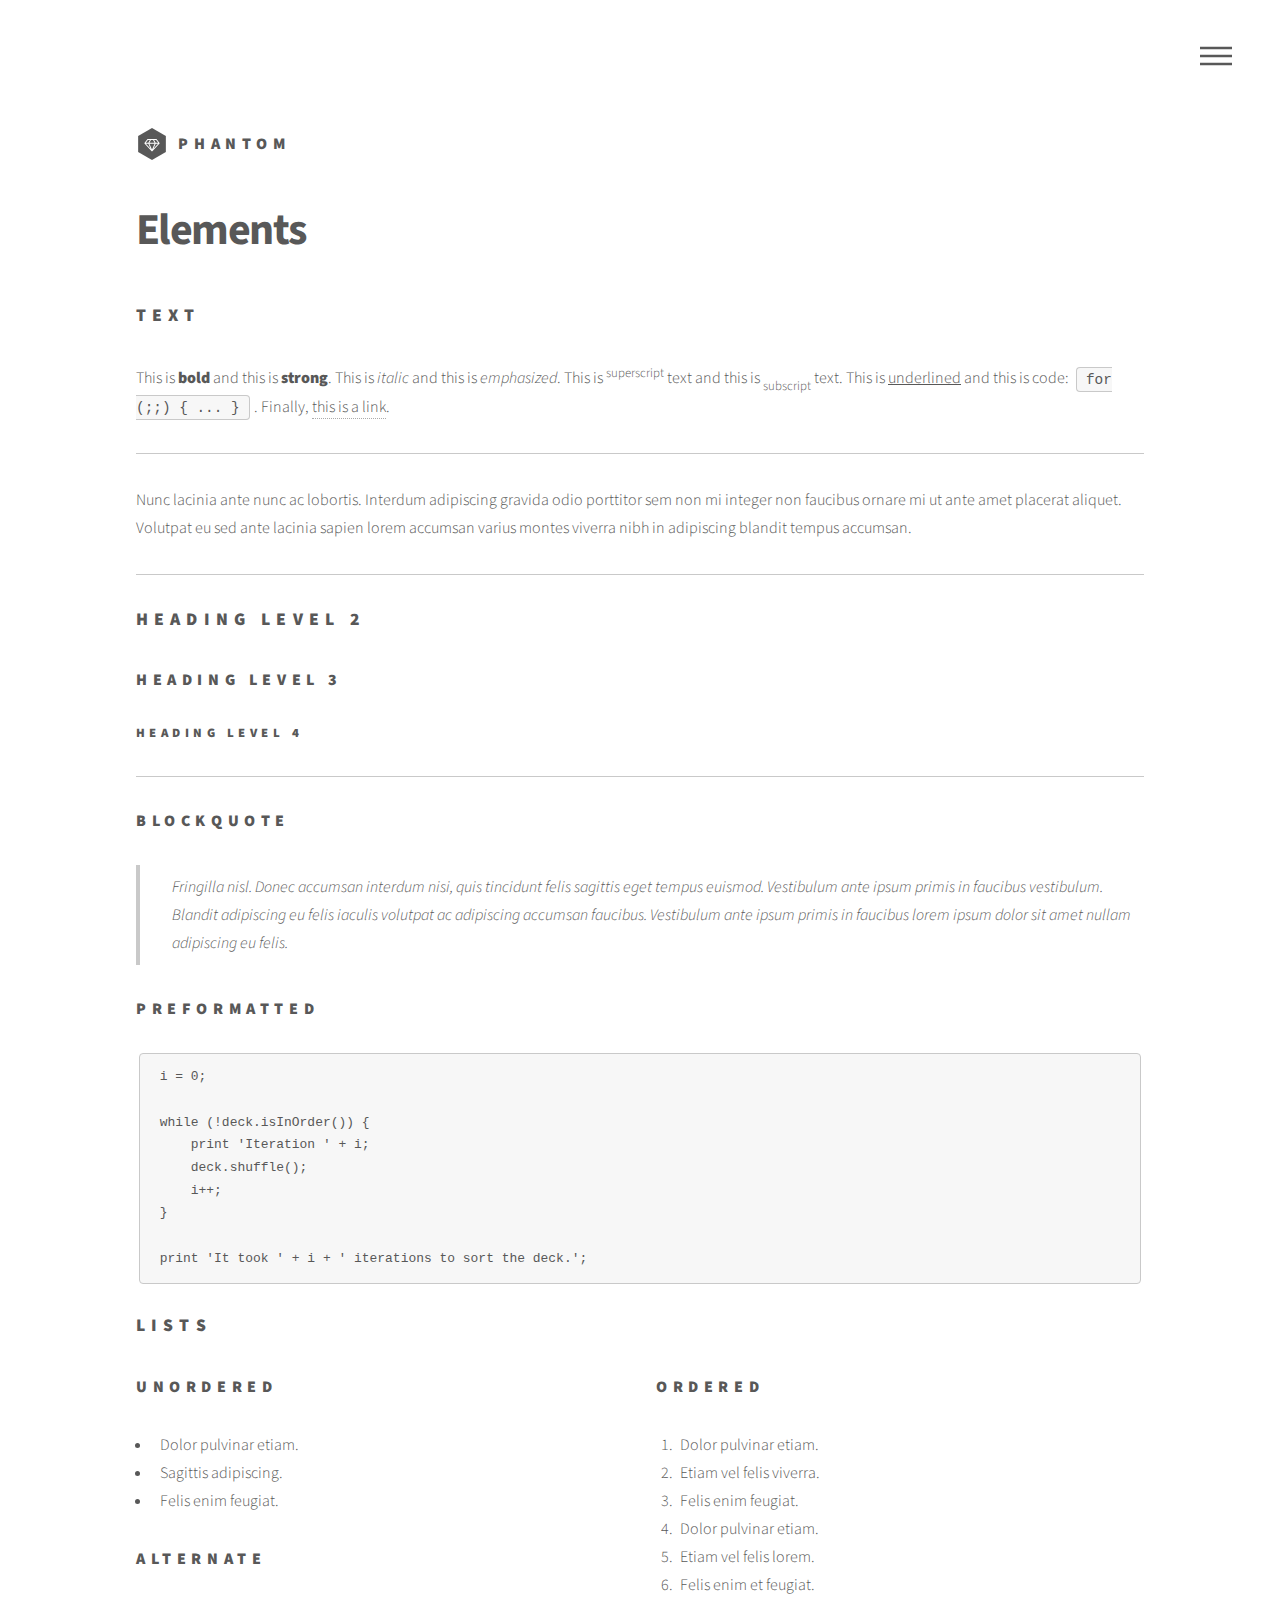
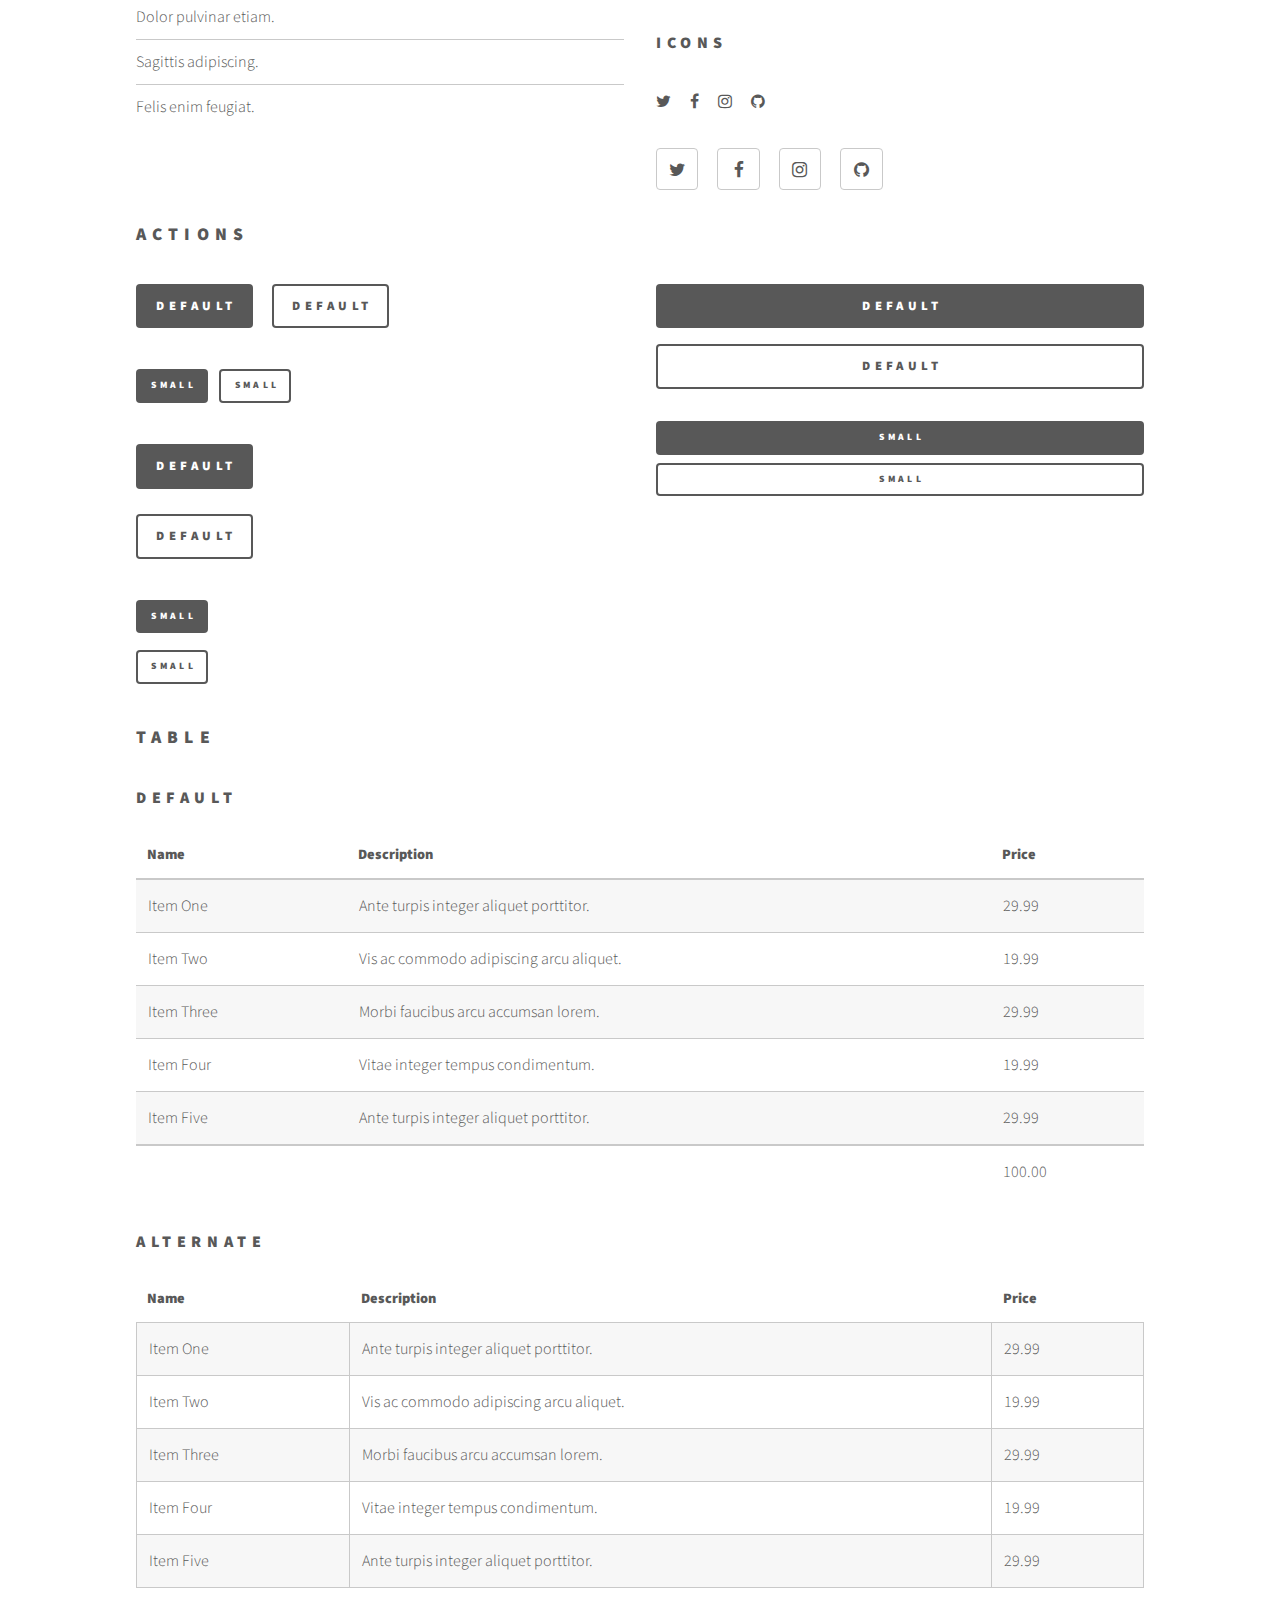
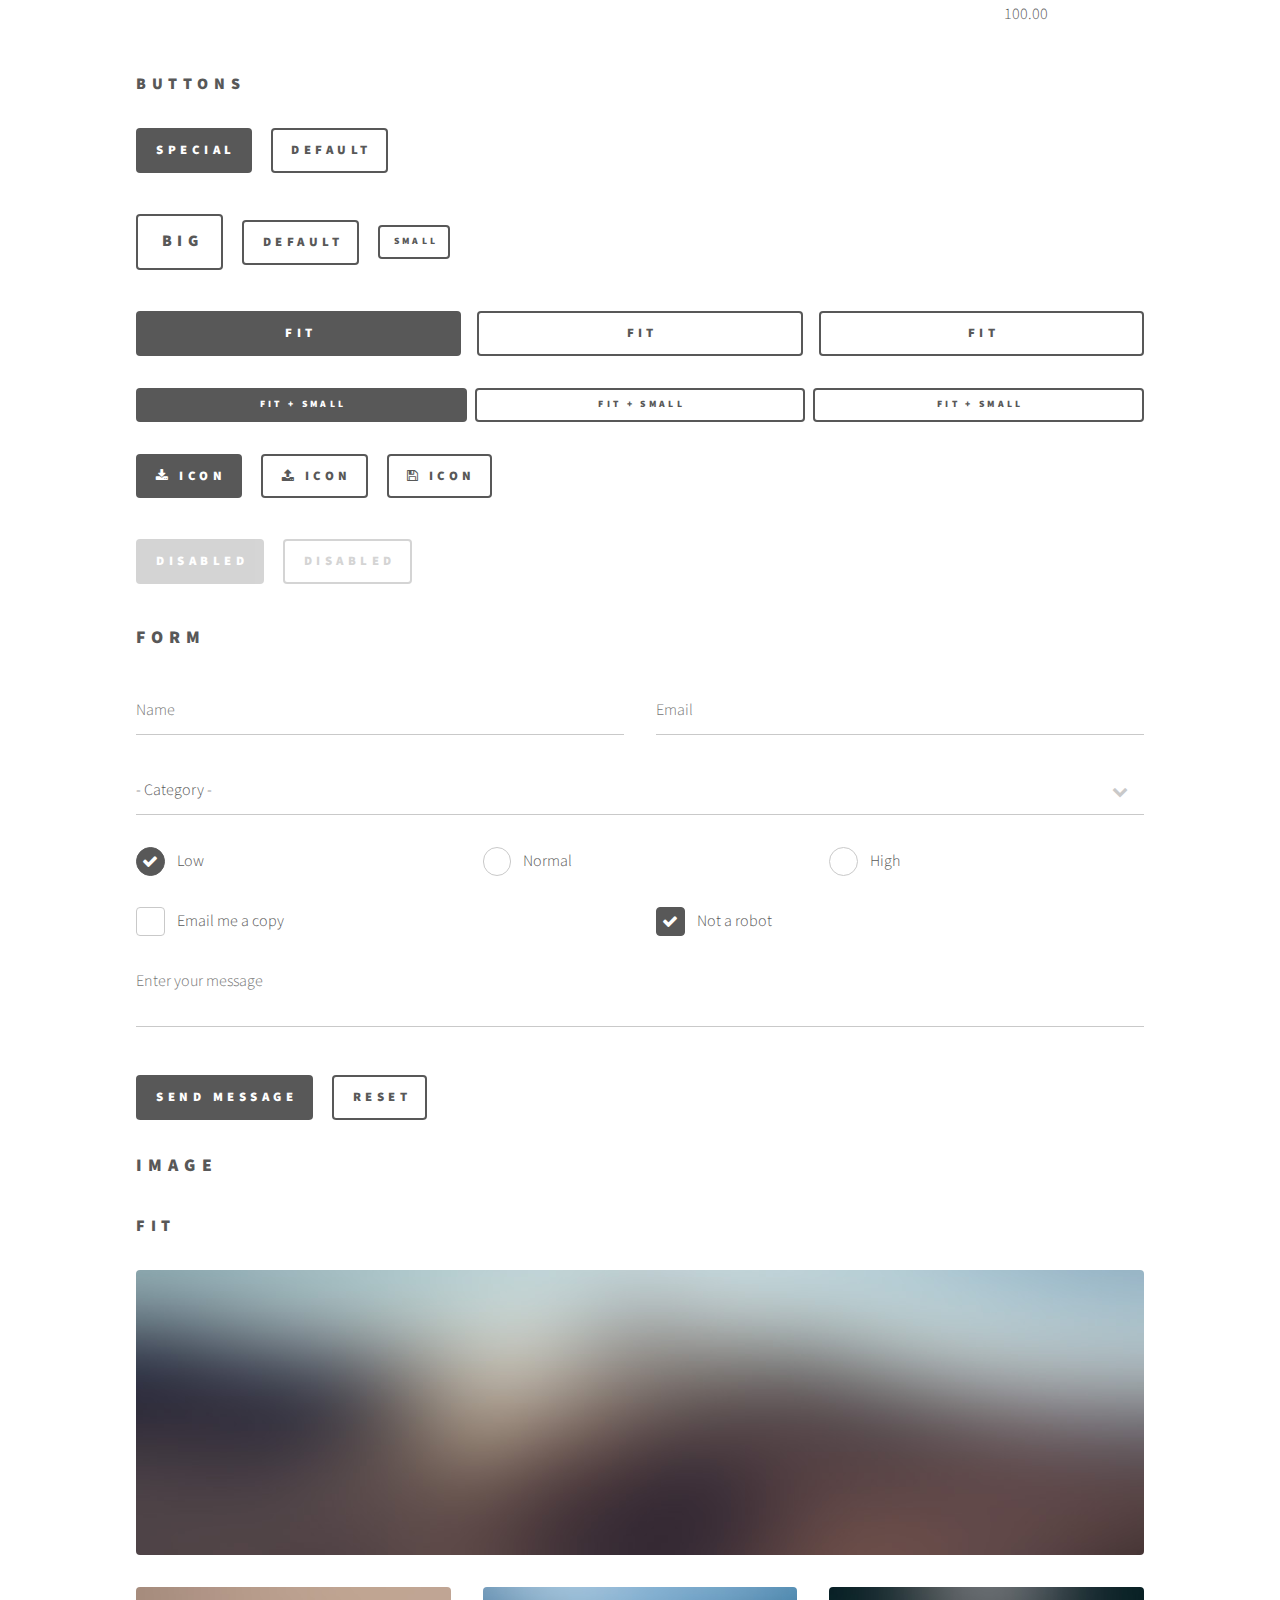
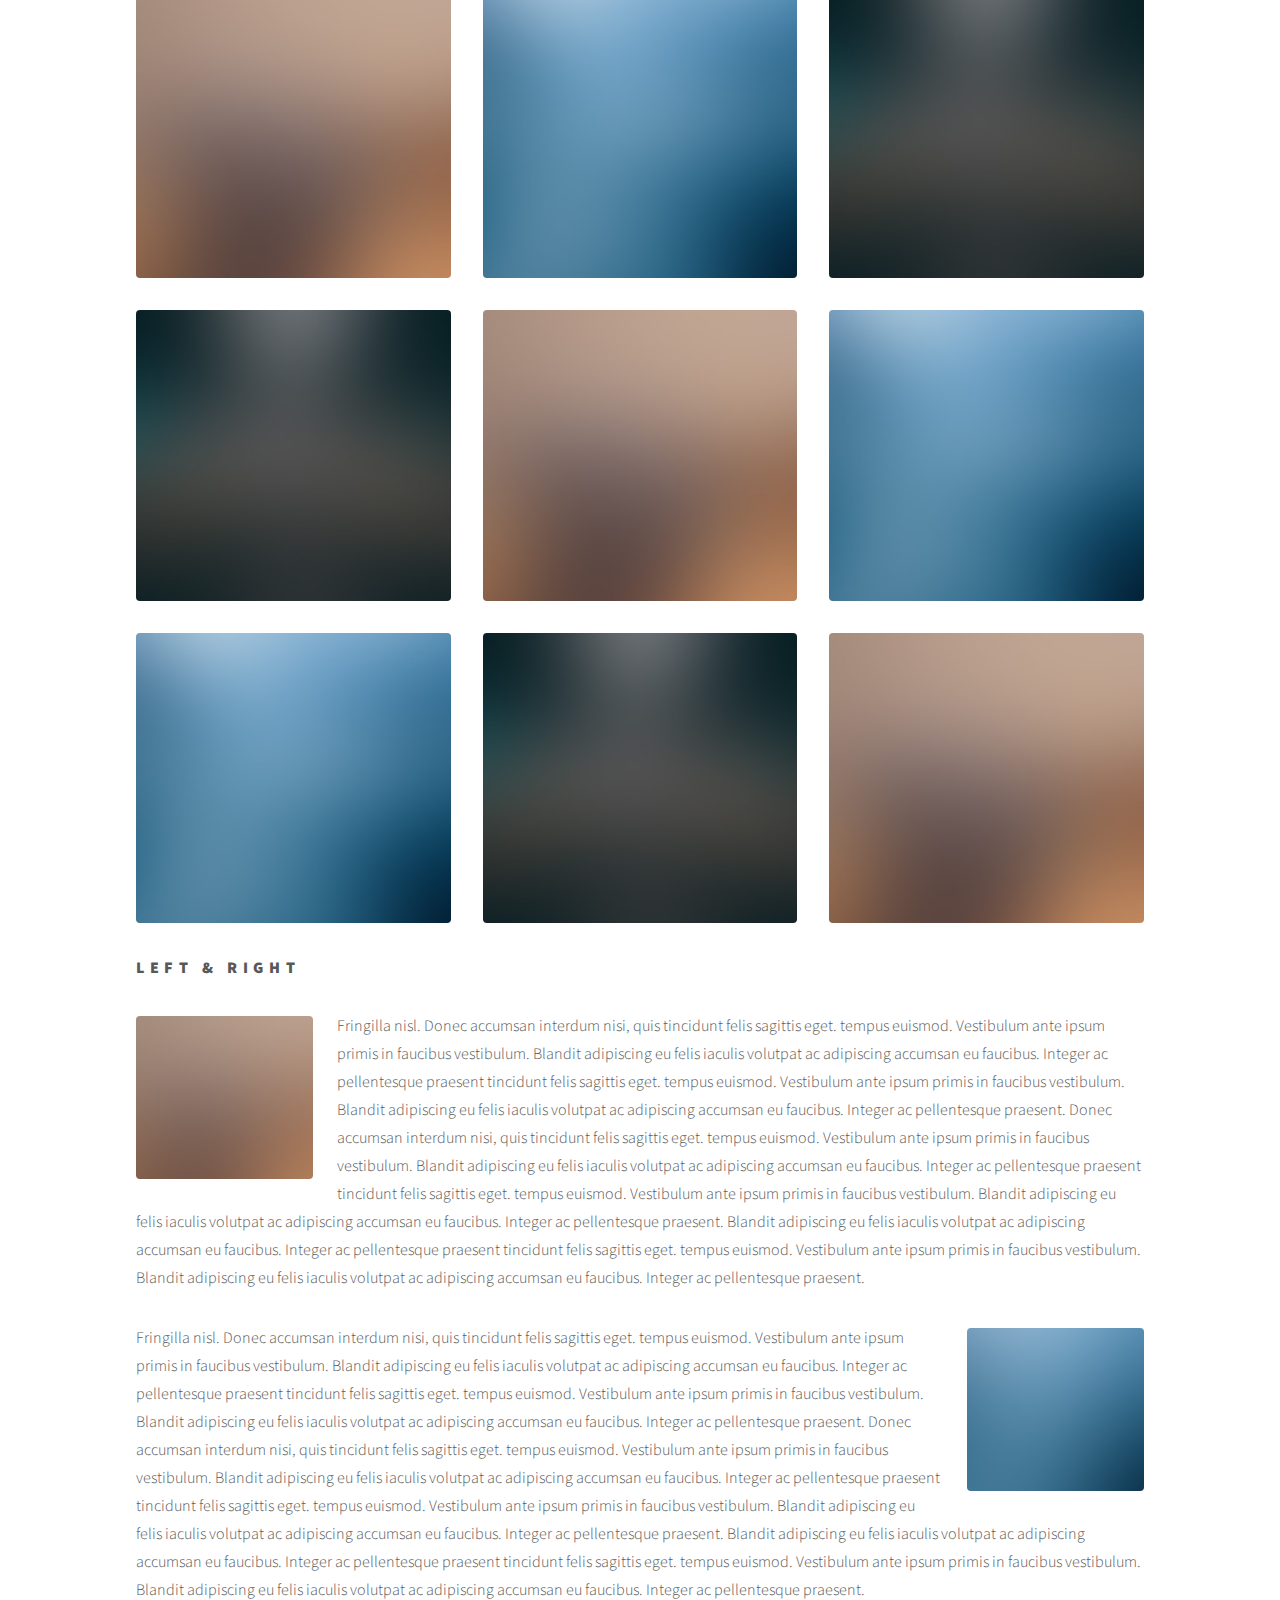
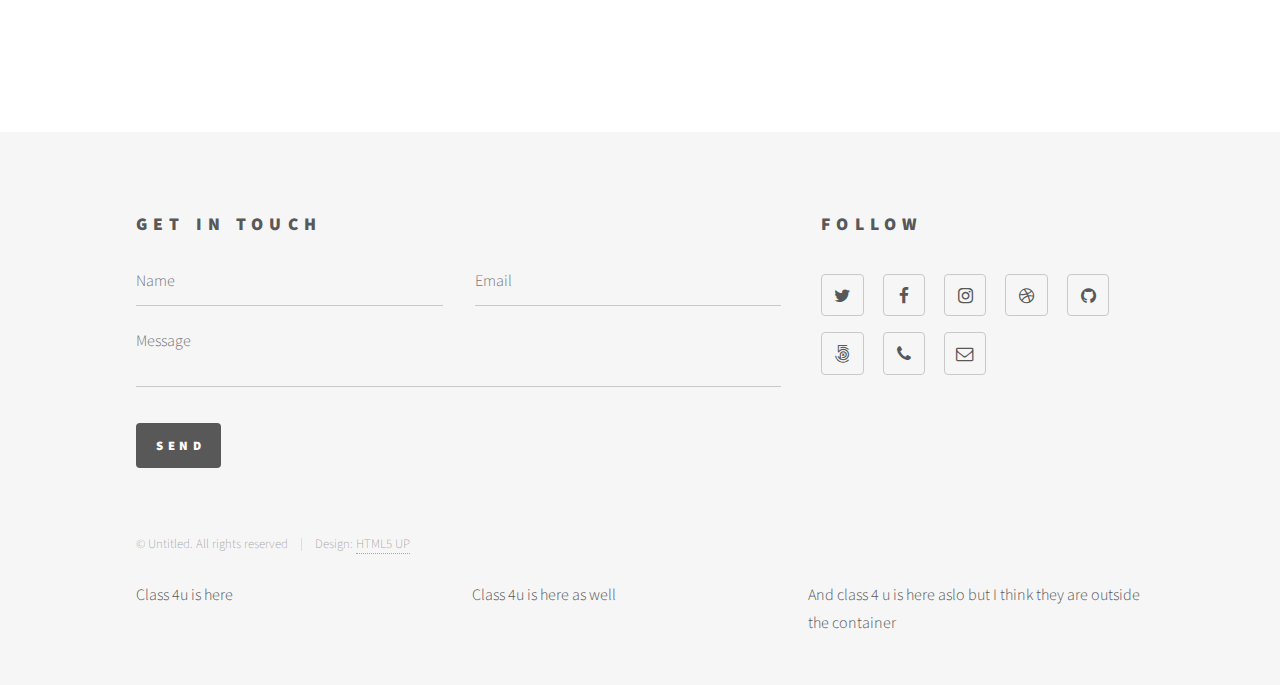
<file: elements.html>
<!DOCTYPE HTML>
<!--
	Phantom by HTML5 UP
	html5up.net | @ajlkn
	Free for personal and commercial use under the CCA 3.0 license (html5up.net/license)
-->
<html>
	<head>
		<title>Elements - Phantom by HTML5 UP</title>
		<meta charset="utf-8" />
		<meta name="viewport" content="width=device-width, initial-scale=1" />
		<!--[if lte IE 8]><script src="assets/js/ie/html5shiv.js"></script><![endif]-->
		<link rel="stylesheet" href="assets/css/main.css" />
		<!--[if lte IE 9]><link rel="stylesheet" href="assets/css/ie9.css" /><![endif]-->
		<!--[if lte IE 8]><link rel="stylesheet" href="assets/css/ie8.css" /><![endif]-->
	</head>
	<body>
		<!-- Wrapper -->
			<div id="wrapper">

				<!-- Header -->
					<header id="header">
						<div class="inner">

							<!-- Logo -->
								<a href="index.html" class="logo">
									<span class="symbol"><img src="images/logo.svg" alt="" /></span><span class="title">Phantom</span>
								</a>

							<!-- Nav -->
								<nav>
									<ul>
										<li><a href="#menu">Menu</a></li>
									</ul>
								</nav>

						</div>
					</header>

				<!-- Menu -->
					<nav id="menu">
						<h2>Menu</h2>
						<ul>
							<li><a href="index.html">Home</a></li>
							<li><a href="generic.html">Ipsum veroeros</a></li>
							<li><a href="generic.html">Tempus etiam</a></li>
							<li><a href="generic.html">Consequat dolor</a></li>
							<li><a href="elements.html">Elements</a></li>
						</ul>
					</nav>

				<!-- Main -->
					<div id="main">
						<div class="inner">
							<h1>Elements</h1>

							<!-- Text -->
								<section>
									<h2>Text</h2>
									<p>This is <b>bold</b> and this is <strong>strong</strong>. This is <i>italic</i> and this is <em>emphasized</em>.
									This is <sup>superscript</sup> text and this is <sub>subscript</sub> text.
									This is <u>underlined</u> and this is code: <code>for (;;) { ... }</code>. Finally, <a href="#">this is a link</a>.</p>
									<hr />
									<p>Nunc lacinia ante nunc ac lobortis. Interdum adipiscing gravida odio porttitor sem non mi integer non faucibus ornare mi ut ante amet placerat aliquet. Volutpat eu sed ante lacinia sapien lorem accumsan varius montes viverra nibh in adipiscing blandit tempus accumsan.</p>
									<hr />
									<h2>Heading Level 2</h2>
									<h3>Heading Level 3</h3>
									<h4>Heading Level 4</h4>
									<hr />
									<h3>Blockquote</h3>
									<blockquote>Fringilla nisl. Donec accumsan interdum nisi, quis tincidunt felis sagittis eget tempus euismod. Vestibulum ante ipsum primis in faucibus vestibulum. Blandit adipiscing eu felis iaculis volutpat ac adipiscing accumsan faucibus. Vestibulum ante ipsum primis in faucibus lorem ipsum dolor sit amet nullam adipiscing eu felis.</blockquote>
									<h3>Preformatted</h3>
									<pre><code>i = 0;

while (!deck.isInOrder()) {
    print 'Iteration ' + i;
    deck.shuffle();
    i++;
}

print 'It took ' + i + ' iterations to sort the deck.';</code></pre>
								</section>

							<!-- Lists -->
								<section>
									<h2>Lists</h2>
									<div class="row">
										<div class="6u 12u$(medium)">
											<h3>Unordered</h3>
											<ul>
												<li>Dolor pulvinar etiam.</li>
												<li>Sagittis adipiscing.</li>
												<li>Felis enim feugiat.</li>
											</ul>
											<h3>Alternate</h3>
											<ul class="alt">
												<li>Dolor pulvinar etiam.</li>
												<li>Sagittis adipiscing.</li>
												<li>Felis enim feugiat.</li>
											</ul>
										</div>
										<div class="6u$ 12u$(medium)">
											<h3>Ordered</h3>
											<ol>
												<li>Dolor pulvinar etiam.</li>
												<li>Etiam vel felis viverra.</li>
												<li>Felis enim feugiat.</li>
												<li>Dolor pulvinar etiam.</li>
												<li>Etiam vel felis lorem.</li>
												<li>Felis enim et feugiat.</li>
											</ol>
											<h3>Icons</h3>
											<ul class="icons">
												<li><a href="#" class="icon style1 fa-twitter"><span class="label">Twitter</span></a></li>
												<li><a href="#" class="icon style1 fa-facebook"><span class="label">Facebook</span></a></li>
												<li><a href="#" class="icon style1 fa-instagram"><span class="label">Instagram</span></a></li>
												<li><a href="#" class="icon style1 fa-github"><span class="label">Github</span></a></li>
											</ul>
											<ul class="icons">
												<li><a href="#" class="icon style2 fa-twitter"><span class="label">Twitter</span></a></li>
												<li><a href="#" class="icon style2 fa-facebook"><span class="label">Facebook</span></a></li>
												<li><a href="#" class="icon style2 fa-instagram"><span class="label">Instagram</span></a></li>
												<li><a href="#" class="icon style2 fa-github"><span class="label">Github</span></a></li>
											</ul>
										</div>
									</div>
									<h2>Actions</h2>
									<div class="row">
										<div class="6u 12u$(medium)">
											<ul class="actions">
												<li><a href="#" class="button special">Default</a></li>
												<li><a href="#" class="button">Default</a></li>
											</ul>
											<ul class="actions small">
												<li><a href="#" class="button special small">Small</a></li>
												<li><a href="#" class="button small">Small</a></li>
											</ul>
											<ul class="actions vertical">
												<li><a href="#" class="button special">Default</a></li>
												<li><a href="#" class="button">Default</a></li>
											</ul>
											<ul class="actions vertical small">
												<li><a href="#" class="button special small">Small</a></li>
												<li><a href="#" class="button small">Small</a></li>
											</ul>
										</div>
										<div class="6u 12u$(medium)">
											<ul class="actions vertical">
												<li><a href="#" class="button special fit">Default</a></li>
												<li><a href="#" class="button fit">Default</a></li>
											</ul>
											<ul class="actions vertical small">
												<li><a href="#" class="button special small fit">Small</a></li>
												<li><a href="#" class="button small fit">Small</a></li>
											</ul>
										</div>
									</div>
								</section>

							<!-- Table -->
								<section>
									<h2>Table</h2>
									<h3>Default</h3>
									<div class="table-wrapper">
										<table>
											<thead>
												<tr>
													<th>Name</th>
													<th>Description</th>
													<th>Price</th>
												</tr>
											</thead>
											<tbody>
												<tr>
													<td>Item One</td>
													<td>Ante turpis integer aliquet porttitor.</td>
													<td>29.99</td>
												</tr>
												<tr>
													<td>Item Two</td>
													<td>Vis ac commodo adipiscing arcu aliquet.</td>
													<td>19.99</td>
												</tr>
												<tr>
													<td>Item Three</td>
													<td> Morbi faucibus arcu accumsan lorem.</td>
													<td>29.99</td>
												</tr>
												<tr>
													<td>Item Four</td>
													<td>Vitae integer tempus condimentum.</td>
													<td>19.99</td>
												</tr>
												<tr>
													<td>Item Five</td>
													<td>Ante turpis integer aliquet porttitor.</td>
													<td>29.99</td>
												</tr>
											</tbody>
											<tfoot>
												<tr>
													<td colspan="2"></td>
													<td>100.00</td>
												</tr>
											</tfoot>
										</table>
									</div>

									<h3>Alternate</h3>
									<div class="table-wrapper">
										<table class="alt">
											<thead>
												<tr>
													<th>Name</th>
													<th>Description</th>
													<th>Price</th>
												</tr>
											</thead>
											<tbody>
												<tr>
													<td>Item One</td>
													<td>Ante turpis integer aliquet porttitor.</td>
													<td>29.99</td>
												</tr>
												<tr>
													<td>Item Two</td>
													<td>Vis ac commodo adipiscing arcu aliquet.</td>
													<td>19.99</td>
												</tr>
												<tr>
													<td>Item Three</td>
													<td> Morbi faucibus arcu accumsan lorem.</td>
													<td>29.99</td>
												</tr>
												<tr>
													<td>Item Four</td>
													<td>Vitae integer tempus condimentum.</td>
													<td>19.99</td>
												</tr>
												<tr>
													<td>Item Five</td>
													<td>Ante turpis integer aliquet porttitor.</td>
													<td>29.99</td>
												</tr>
											</tbody>
											<tfoot>
												<tr>
													<td colspan="2"></td>
													<td>100.00</td>
												</tr>
											</tfoot>
										</table>
									</div>
								</section>

							<!-- Buttons -->
								<section>
									<h3>Buttons</h3>
									<ul class="actions">
										<li><a href="#" class="button special">Special</a></li>
										<li><a href="#" class="button">Default</a></li>
									</ul>
									<ul class="actions">
										<li><a href="#" class="button big">Big</a></li>
										<li><a href="#" class="button">Default</a></li>
										<li><a href="#" class="button small">Small</a></li>
									</ul>
									<ul class="actions fit">
										<li><a href="#" class="button special fit">Fit</a></li>
										<li><a href="#" class="button fit">Fit</a></li>
										<li><a href="#" class="button fit">Fit</a></li>
									</ul>
									<ul class="actions fit small">
										<li><a href="#" class="button special fit small">Fit + Small</a></li>
										<li><a href="#" class="button fit small">Fit + Small</a></li>
										<li><a href="#" class="button fit small">Fit + Small</a></li>
									</ul>
									<ul class="actions">
										<li><a href="#" class="button special icon fa-download">Icon</a></li>
										<li><a href="#" class="button icon fa-upload">Icon</a></li>
										<li><a href="#" class="button icon fa-save">Icon</a></li>
									</ul>
									<ul class="actions">
										<li><span class="button special disabled">Disabled</span></li>
										<li><span class="button disabled">Disabled</span></li>
									</ul>
								</section>

							<!-- Form -->
								<section>
									<h2>Form</h2>
									<form method="post" action="#">
										<div class="row uniform">
											<div class="6u 12u$(xsmall)">
												<input type="text" name="demo-name" id="demo-name" value="" placeholder="Name" />
											</div>
											<div class="6u$ 12u$(xsmall)">
												<input type="email" name="demo-email" id="demo-email" value="" placeholder="Email" />
											</div>
											<div class="12u$">
												<div class="select-wrapper">
													<select name="demo-category" id="demo-category">
														<option value="">- Category -</option>
														<option value="1">Manufacturing</option>
														<option value="1">Shipping</option>
														<option value="1">Administration</option>
														<option value="1">Human Resources</option>
													</select>
												</div>
											</div>
											<div class="4u 12u$(small)">
												<input type="radio" id="demo-priority-low" name="demo-priority" checked>
												<label for="demo-priority-low">Low</label>
											</div>
											<div class="4u 12u$(small)">
												<input type="radio" id="demo-priority-normal" name="demo-priority">
												<label for="demo-priority-normal">Normal</label>
											</div>
											<div class="4u$ 12u$(small)">
												<input type="radio" id="demo-priority-high" name="demo-priority">
												<label for="demo-priority-high">High</label>
											</div>
											<div class="6u 12u$(small)">
												<input type="checkbox" id="demo-copy" name="demo-copy">
												<label for="demo-copy">Email me a copy</label>
											</div>
											<div class="6u$ 12u$(small)">
												<input type="checkbox" id="demo-human" name="demo-human" checked>
												<label for="demo-human">Not a robot</label>
											</div>
											<div class="12u$">
												<textarea name="demo-message" id="demo-message" placeholder="Enter your message" rows="6"></textarea>
											</div>
											<div class="12u$">
												<ul class="actions">
													<li><input type="submit" value="Send Message" class="special" /></li>
													<li><input type="reset" value="Reset" /></li>
												</ul>
											</div>
										</div>
									</form>
								</section>

							<!-- Image -->
								<section>
									<h2>Image</h2>
									<h3>Fit</h3>
									<div class="box alt">
										<div class="row uniform">
											<div class="12u$"><span class="image fit"><img src="images/pic13.jpg" alt="" /></span></div>
											<div class="4u"><span class="image fit"><img src="images/pic01.jpg" alt="" /></span></div>
											<div class="4u"><span class="image fit"><img src="images/pic02.jpg" alt="" /></span></div>
											<div class="4u$"><span class="image fit"><img src="images/pic03.jpg" alt="" /></span></div>
											<div class="4u"><span class="image fit"><img src="images/pic03.jpg" alt="" /></span></div>
											<div class="4u"><span class="image fit"><img src="images/pic01.jpg" alt="" /></span></div>
											<div class="4u$"><span class="image fit"><img src="images/pic02.jpg" alt="" /></span></div>
											<div class="4u"><span class="image fit"><img src="images/pic02.jpg" alt="" /></span></div>
											<div class="4u"><span class="image fit"><img src="images/pic03.jpg" alt="" /></span></div>
											<div class="4u$"><span class="image fit"><img src="images/pic01.jpg" alt="" /></span></div>
										</div>
									</div>
									<h3>Left &amp; Right</h3>
									<p><span class="image left"><img src="images/pic14.jpg" alt="" /></span>Fringilla nisl. Donec accumsan interdum nisi, quis tincidunt felis sagittis eget. tempus euismod. Vestibulum ante ipsum primis in faucibus vestibulum. Blandit adipiscing eu felis iaculis volutpat ac adipiscing accumsan eu faucibus. Integer ac pellentesque praesent tincidunt felis sagittis eget. tempus euismod. Vestibulum ante ipsum primis in faucibus vestibulum. Blandit adipiscing eu felis iaculis volutpat ac adipiscing accumsan eu faucibus. Integer ac pellentesque praesent. Donec accumsan interdum nisi, quis tincidunt felis sagittis eget. tempus euismod. Vestibulum ante ipsum primis in faucibus vestibulum. Blandit adipiscing eu felis iaculis volutpat ac adipiscing accumsan eu faucibus. Integer ac pellentesque praesent tincidunt felis sagittis eget. tempus euismod. Vestibulum ante ipsum primis in faucibus vestibulum. Blandit adipiscing eu felis iaculis volutpat ac adipiscing accumsan eu faucibus. Integer ac pellentesque praesent. Blandit adipiscing eu felis iaculis volutpat ac adipiscing accumsan eu faucibus. Integer ac pellentesque praesent tincidunt felis sagittis eget. tempus euismod. Vestibulum ante ipsum primis in faucibus vestibulum. Blandit adipiscing eu felis iaculis volutpat ac adipiscing accumsan eu faucibus. Integer ac pellentesque praesent.</p>
									<p><span class="image right"><img src="images/pic15.jpg" alt="" /></span>Fringilla nisl. Donec accumsan interdum nisi, quis tincidunt felis sagittis eget. tempus euismod. Vestibulum ante ipsum primis in faucibus vestibulum. Blandit adipiscing eu felis iaculis volutpat ac adipiscing accumsan eu faucibus. Integer ac pellentesque praesent tincidunt felis sagittis eget. tempus euismod. Vestibulum ante ipsum primis in faucibus vestibulum. Blandit adipiscing eu felis iaculis volutpat ac adipiscing accumsan eu faucibus. Integer ac pellentesque praesent. Donec accumsan interdum nisi, quis tincidunt felis sagittis eget. tempus euismod. Vestibulum ante ipsum primis in faucibus vestibulum. Blandit adipiscing eu felis iaculis volutpat ac adipiscing accumsan eu faucibus. Integer ac pellentesque praesent tincidunt felis sagittis eget. tempus euismod. Vestibulum ante ipsum primis in faucibus vestibulum. Blandit adipiscing eu felis iaculis volutpat ac adipiscing accumsan eu faucibus. Integer ac pellentesque praesent. Blandit adipiscing eu felis iaculis volutpat ac adipiscing accumsan eu faucibus. Integer ac pellentesque praesent tincidunt felis sagittis eget. tempus euismod. Vestibulum ante ipsum primis in faucibus vestibulum. Blandit adipiscing eu felis iaculis volutpat ac adipiscing accumsan eu faucibus. Integer ac pellentesque praesent.</p>
								</section>			
						</div>
					</div>
				<!-- Footer -->
					<footer id="footer">
						<div class="inner">
							<section>
								<h2>Get in touch</h2>
								<form method="post" action="#">
									<div class="field half first">
										<input type="text" name="name" id="name" placeholder="Name" />
									</div>
									<div class="field half">
										<input type="email" name="email" id="email" placeholder="Email" />
									</div>
									<div class="field">
										<textarea name="message" id="message" placeholder="Message"></textarea>
									</div>
									<ul class="actions">
										<li><input type="submit" value="Send" class="special" /></li>
									</ul>
								</form>
							</section>
							<section>
								<h2>Follow</h2>
								<ul class="icons">
									<li><a href="#" class="icon style2 fa-twitter"><span class="label">Twitter</span></a></li>
									<li><a href="#" class="icon style2 fa-facebook"><span class="label">Facebook</span></a></li>
									<li><a href="#" class="icon style2 fa-instagram"><span class="label">Instagram</span></a></li>
									<li><a href="#" class="icon style2 fa-dribbble"><span class="label">Dribbble</span></a></li>
									<li><a href="#" class="icon style2 fa-github"><span class="label">GitHub</span></a></li>
									<li><a href="#" class="icon style2 fa-500px"><span class="label">500px</span></a></li>
									<li><a href="#" class="icon style2 fa-phone"><span class="label">Phone</span></a></li>
									<li><a href="#" class="icon style2 fa-envelope-o"><span class="label">Email</span></a></li>
								</ul>
							</section>
							<ul class="copyright">
								<li>&copy; Untitled. All rights reserved</li><li>Design: <a href="http://html5up.net">HTML5 UP</a></li>
							</ul>
							
				
					    <div class="4u">Class 4u is here</div>
					    <div class="4u">Class 4u is here as well</div>
					    <div class="4u">And class 4 u is here aslo but I think they are outside the container</div>
					
							
						</div>
					</footer>

			</div>

		<!-- Scripts -->
			<script src="assets/js/jquery.min.js"></script>
			<script src="assets/js/skel.min.js"></script>
			<script src="assets/js/util.js"></script>
			<!--[if lte IE 8]><script src="assets/js/ie/respond.min.js"></script><![endif]-->
			<script src="assets/js/main.js"></script>

	</body>
</html>
</file>
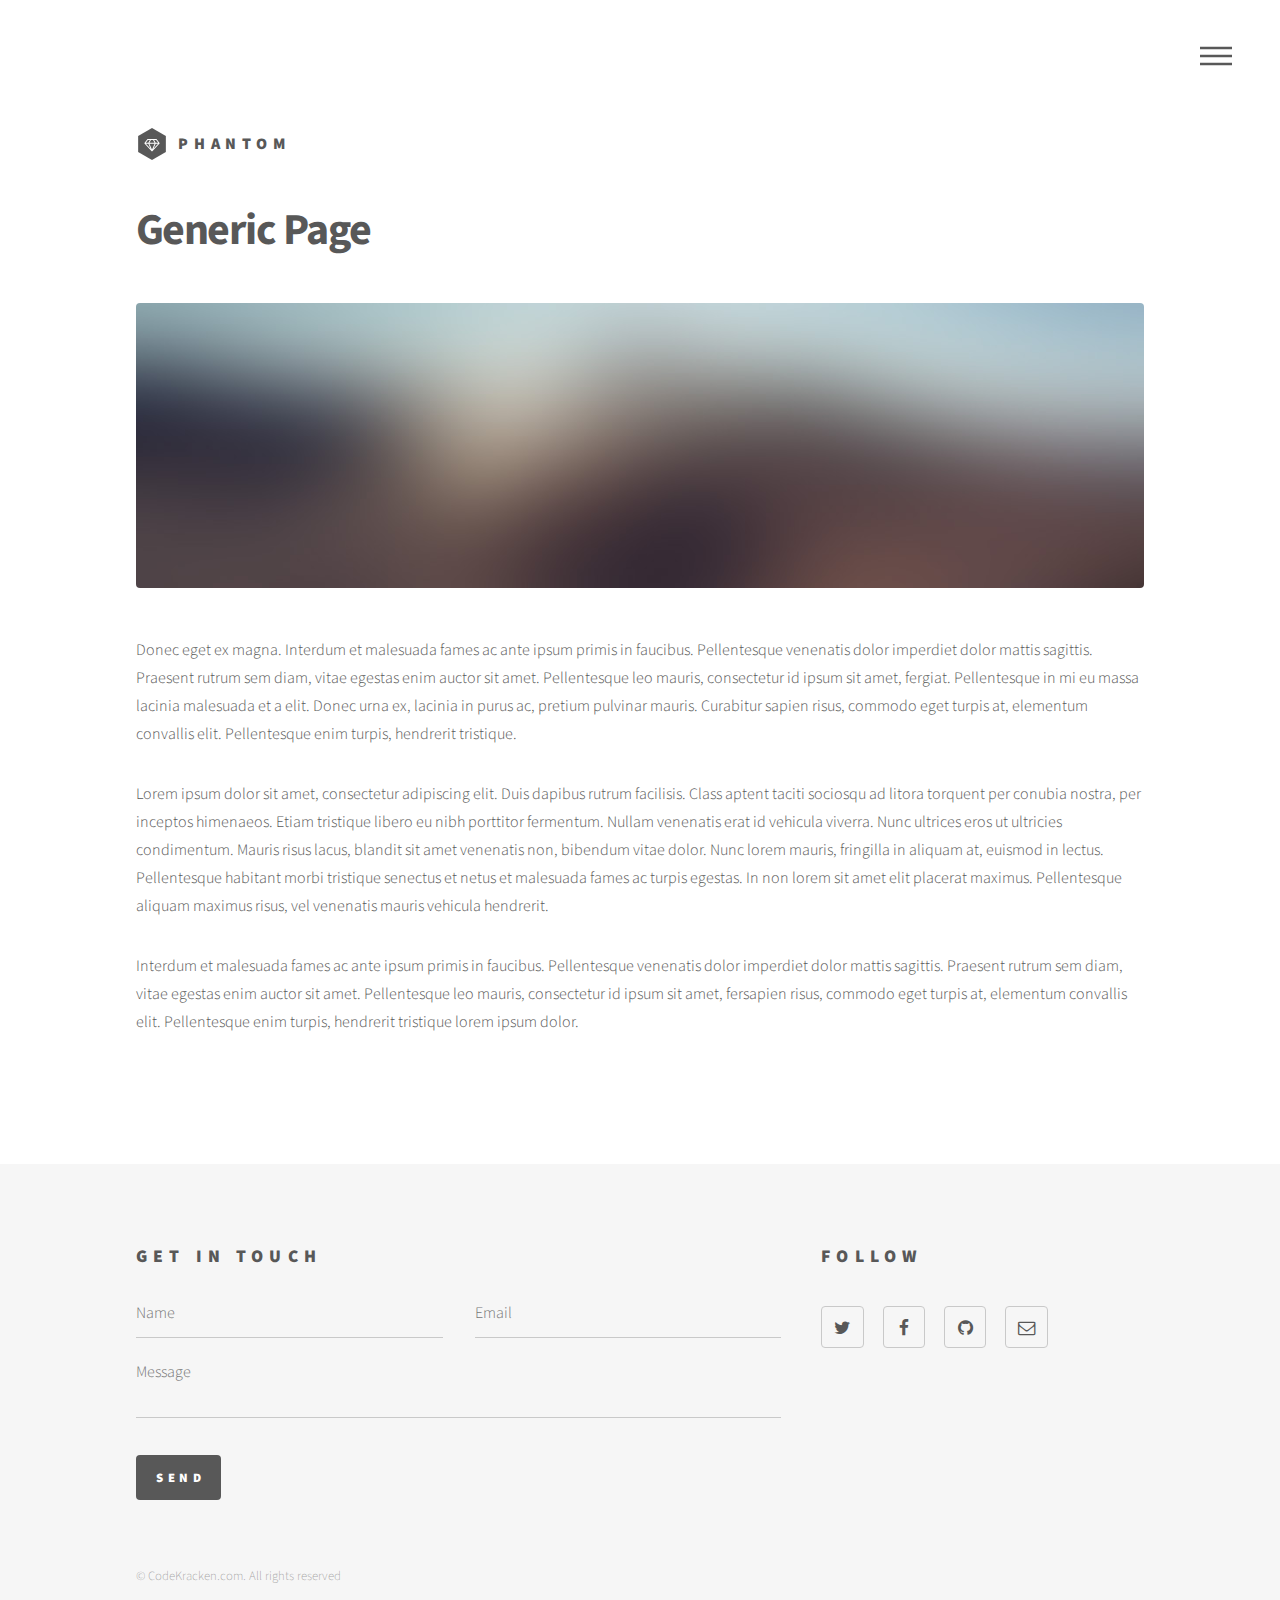
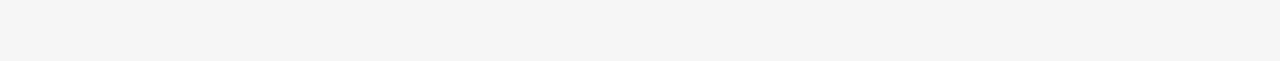
<file: generic.html>
<!DOCTYPE HTML>
<!--
	Phantom by HTML5 UP
	html5up.net | @ajlkn
	Free for personal and commercial use under the CCA 3.0 license (html5up.net/license)
-->
<html>
	<head>
		<title>Generic - Phantom by HTML5 UP</title>
		<meta charset="utf-8" />
		<meta name="viewport" content="width=device-width, initial-scale=1" />
		<!--[if lte IE 8]><script src="assets/js/ie/html5shiv.js"></script><![endif]-->
		<link rel="stylesheet" href="assets/css/main.css" />
		<!--[if lte IE 9]><link rel="stylesheet" href="assets/css/ie9.css" /><![endif]-->
		<!--[if lte IE 8]><link rel="stylesheet" href="assets/css/ie8.css" /><![endif]-->
	</head>
	<body>
		<!-- Wrapper -->
			<div id="wrapper">

				<!-- Header -->
					<header id="header">
						<div class="inner">

							<!-- Logo -->
								<a href="index.html" class="logo">
									<span class="symbol"><img src="images/logo.svg" alt="" /></span><span class="title">Phantom</span>
								</a>

							<!-- Nav -->
								<nav>
									<ul>
										<li><a href="#menu">Menu</a></li>
									</ul>
								</nav>

						</div>
					</header>

				<!-- Menu -->
					<nav id="menu">
						<h2>Menu</h2>
						<ul>
							<li><a href="index.html">Home</a></li>
							<li><a href="generic.html">Ipsum veroeros</a></li>
							<li><a href="generic.html">Tempus etiam</a></li>
							<li><a href="generic.html">Consequat dolor</a></li>
							<li><a href="elements.html">Elements</a></li>
						</ul>
					</nav>

				<!-- Main -->
					<div id="main">
						<div class="inner">
							<h1>Generic Page</h1>
							<span class="image main"><img src="images/pic13.jpg" alt="" /></span>
							<p>Donec eget ex magna. Interdum et malesuada fames ac ante ipsum primis in faucibus. Pellentesque venenatis dolor imperdiet dolor mattis sagittis. Praesent rutrum sem diam, vitae egestas enim auctor sit amet. Pellentesque leo mauris, consectetur id ipsum sit amet, fergiat. Pellentesque in mi eu massa lacinia malesuada et a elit. Donec urna ex, lacinia in purus ac, pretium pulvinar mauris. Curabitur sapien risus, commodo eget turpis at, elementum convallis elit. Pellentesque enim turpis, hendrerit tristique.</p>
							<p>Lorem ipsum dolor sit amet, consectetur adipiscing elit. Duis dapibus rutrum facilisis. Class aptent taciti sociosqu ad litora torquent per conubia nostra, per inceptos himenaeos. Etiam tristique libero eu nibh porttitor fermentum. Nullam venenatis erat id vehicula viverra. Nunc ultrices eros ut ultricies condimentum. Mauris risus lacus, blandit sit amet venenatis non, bibendum vitae dolor. Nunc lorem mauris, fringilla in aliquam at, euismod in lectus. Pellentesque habitant morbi tristique senectus et netus et malesuada fames ac turpis egestas. In non lorem sit amet elit placerat maximus. Pellentesque aliquam maximus risus, vel venenatis mauris vehicula hendrerit.</p>
							<p>Interdum et malesuada fames ac ante ipsum primis in faucibus. Pellentesque venenatis dolor imperdiet dolor mattis sagittis. Praesent rutrum sem diam, vitae egestas enim auctor sit amet. Pellentesque leo mauris, consectetur id ipsum sit amet, fersapien risus, commodo eget turpis at, elementum convallis elit. Pellentesque enim turpis, hendrerit tristique lorem ipsum dolor.</p>
						</div>
					</div>

				<!-- Footer -->
					<footer id="footer">
						<div class="inner">
							<section>
								<h2>Get in touch</h2>
								<form method="post" action="#">
									<div class="field half first">
										<input type="text" name="name" id="name" placeholder="Name" />
									</div>
									<div class="field half">
										<input type="email" name="email" id="email" placeholder="Email" />
									</div>
									<div class="field">
										<textarea name="message" id="message" placeholder="Message"></textarea>
									</div>
									<ul class="actions">
										<li><input type="submit" value="Send" class="special" /></li>
									</ul>
								</form>
							</section>
							<section>
								<h2>Follow</h2>
								<ul class="icons">
									<li><a href="#" class="icon style2 fa-twitter"><span class="label">Twitter</span></a></li>
									<li><a href="#" class="icon style2 fa-facebook"><span class="label">Facebook</span></a></li>
									<!--<li><a href="#" class="icon style2 fa-instagram"><span class="label">Instagram</span></a></li>
									<li><a href="#" class="icon style2 fa-dribbble"><span class="label">Dribbble</span></a></li>-->
									<li><a href="#" class="icon style2 fa-github"><span class="label">GitHub</span></a></li>
									<!--<li><a href="#" class="icon style2 fa-500px"><span class="label">500px</span></a></li>-->
									<!--<li><a href="#" class="icon style2 fa-phone"><span class="label">Phone</span></a></li>-->
									<li><a href="#" class="icon style2 fa-envelope-o"><span class="label">Email</span></a></li>
								</ul>
							</section>
							<ul class="copyright">
								<li>&copy; CodeKracken.com. All rights reserved</li>
							</ul>
						</div>
					</footer>

			</div>

		<!-- Scripts -->
			<script src="assets/js/jquery.min.js"></script>
			<script src="assets/js/skel.min.js"></script>
			<script src="assets/js/util.js"></script>
			<!--[if lte IE 8]><script src="assets/js/ie/respond.min.js"></script><![endif]-->
			<script src="assets/js/main.js"></script>

	</body>
</html>
</file>
<file: assets/css/ie9.css>
/*
	Phantom by HTML5 UP
	html5up.net | @ajlkn
	Free for personal and commercial use under the CCA 3.0 license (html5up.net/license)
*/

/* Tiles */

	.tiles:after {
		content: '';
		display: block;
		clear: both;
	}

	.tiles article {
		float: left;
	}

		.tiles article > a {
			padding-top: 50%;
			margin-top: -1.75em;
		}

		body:not(.is-touch) .tiles article:hover > .image {
			-moz-transform: none;
			-webkit-transform: none;
			-ms-transform: none;
			transform: none;
		}

/* Footer */

	#footer > .inner section {
		float: left;
	}

	#footer > .inner .copyright {
		clear: both;
		padding-top: 4em;
	}
</file>
<file: assets/css/ie8.css>
/*
	Phantom by HTML5 UP
	html5up.net | @ajlkn
	Free for personal and commercial use under the CCA 3.0 license (html5up.net/license)
*/

/* Form */

	form .field {
		float: none !important;
		width: 100% !important;
		padding-left: 0 !important;
	}

/* Button */

	input[type="submit"],
	input[type="reset"],
	input[type="button"],
	button,
	.button {
		border: solid 2px #585858 !important;
	}

		input[type="submit"]:hover,
		input[type="reset"]:hover,
		input[type="button"]:hover,
		button:hover,
		.button:hover {
			border-color: #f2849e !important;
		}

		input[type="submit"].special,
		input[type="reset"].special,
		input[type="button"].special,
		button.special,
		.button.special {
			border: none !important;
		}

/* Tiles */

	.tiles article > .image:before, .tiles article > .image:after {
		display: none;
	}

/* Header */

	#header .logo .symbol {
		display: none;
	}

	#header nav ul li a[href="#menu"] {
		text-indent: 0;
		width: auto;
		font-size: 0.8em;
	}

		#header nav ul li a[href="#menu"]:before, #header nav ul li a[href="#menu"]:after {
			display: none;
		}

/* Footer */

	#footer > .inner section {
		width: 50%;
		margin-left: 3em;
	}

		#footer > .inner section:first-child {
			margin-left: 0;
			width: 40%;
		}
</file>
<file: assets/css/main.css>
@import url(font-awesome.min.css);
@import url("http://fonts.googleapis.com/css?family=Source+Sans+Pro:300,700,900");

/*
	Phantom by HTML5 UP
	html5up.net | @ajlkn
	Free for personal and commercial use under the CCA 3.0 license (html5up.net/license)
*/

/* Reset */

	html, body, div, span, applet, object, iframe, h1, h2, h3, h4, h5, h6, p, blockquote, pre, a, abbr, acronym, address, big, cite, code, del, dfn, em, img, ins, kbd, q, s, samp, small, strike, strong, sub, sup, tt, var, b, u, i, center, dl, dt, dd, ol, ul, li, fieldset, form, label, legend, table, caption, tbody, tfoot, thead, tr, th, td, article, aside, canvas, details, embed, figure, figcaption, footer, header, hgroup, menu, nav, output, ruby, section, summary, time, mark, audio, video {
		margin: 0;
		padding: 0;
		border: 0;
		font-size: 100%;
		font: inherit;
		vertical-align: baseline;
	}

	article, aside, details, figcaption, figure, footer, header, hgroup, menu, nav, section {
		display: block;
	}

	body {
		line-height: 1;
	}

	ol, ul {
		list-style: none;
	}

	blockquote, q {
		quotes: none;
	}

	blockquote:before, blockquote:after, q:before, q:after {
		content: '';
		content: none;
	}

	table {
		border-collapse: collapse;
		border-spacing: 0;
	}

	body {
		-webkit-text-size-adjust: none;
	}

/* Box Model */

	*, *:before, *:after {
		-moz-box-sizing: border-box;
		-webkit-box-sizing: border-box;
		box-sizing: border-box;
	}

/* Grid */

	.row {
		border-bottom: solid 1px transparent;
		-moz-box-sizing: border-box;
		-webkit-box-sizing: border-box;
		box-sizing: border-box;
	}

	.row > * {
		float: left;
		-moz-box-sizing: border-box;
		-webkit-box-sizing: border-box;
		box-sizing: border-box;
	}

	.row:after, .row:before {
		content: '';
		display: block;
		clear: both;
		height: 0;
	}

	.row.uniform > * > :first-child {
		margin-top: 0;
	}

	.row.uniform > * > :last-child {
		margin-bottom: 0;
	}

	.row.\30 \25 > * {
		padding: 0 0 0 0em;
	}

	.row.\30 \25 {
		margin: 0 0 -1px 0em;
	}

	.row.uniform.\30 \25 > * {
		padding: 0em 0 0 0em;
	}

	.row.uniform.\30 \25 {
		margin: 0em 0 -1px 0em;
	}

	.row > * {
		padding: 0 0 0 2em;
	}

	.row {
		margin: 0 0 -1px -2em;
	}

	.row.uniform > * {
		padding: 2em 0 0 2em;
	}

	.row.uniform {
		margin: -2em 0 -1px -2em;
	}

	.row.\32 00\25 > * {
		padding: 0 0 0 4em;
	}

	.row.\32 00\25 {
		margin: 0 0 -1px -4em;
	}

	.row.uniform.\32 00\25 > * {
		padding: 4em 0 0 4em;
	}

	.row.uniform.\32 00\25 {
		margin: -4em 0 -1px -4em;
	}

	.row.\31 50\25 > * {
		padding: 0 0 0 3em;
	}

	.row.\31 50\25 {
		margin: 0 0 -1px -3em;
	}

	.row.uniform.\31 50\25 > * {
		padding: 3em 0 0 3em;
	}

	.row.uniform.\31 50\25 {
		margin: -3em 0 -1px -3em;
	}

	.row.\35 0\25 > * {
		padding: 0 0 0 1em;
	}

	.row.\35 0\25 {
		margin: 0 0 -1px -1em;
	}

	.row.uniform.\35 0\25 > * {
		padding: 1em 0 0 1em;
	}

	.row.uniform.\35 0\25 {
		margin: -1em 0 -1px -1em;
	}

	.row.\32 5\25 > * {
		padding: 0 0 0 0.5em;
	}

	.row.\32 5\25 {
		margin: 0 0 -1px -0.5em;
	}

	.row.uniform.\32 5\25 > * {
		padding: 0.5em 0 0 0.5em;
	}

	.row.uniform.\32 5\25 {
		margin: -0.5em 0 -1px -0.5em;
	}

	.\31 2u, .\31 2u\24 {
		width: 100%;
		clear: none;
		margin-left: 0;
	}

	.\31 1u, .\31 1u\24 {
		width: 91.6666666667%;
		clear: none;
		margin-left: 0;
	}

	.\31 0u, .\31 0u\24 {
		width: 83.3333333333%;
		clear: none;
		margin-left: 0;
	}

	.\39 u, .\39 u\24 {
		width: 75%;
		clear: none;
		margin-left: 0;
	}

	.\38 u, .\38 u\24 {
		width: 66.6666666667%;
		clear: none;
		margin-left: 0;
	}

	.\37 u, .\37 u\24 {
		width: 58.3333333333%;
		clear: none;
		margin-left: 0;
	}

	.\36 u, .\36 u\24 {
		width: 50%;
		clear: none;
		margin-left: 0;
	}

	.\35 u, .\35 u\24 {
		width: 41.6666666667%;
		clear: none;
		margin-left: 0;
	}

	.\34 u, .\34 u\24 {
		width: 33.3333333333%;
		clear: none;
		margin-left: 0;
	}

	.\33 u, .\33 u\24 {
		width: 25%;
		clear: none;
		margin-left: 0;
	}

	.\32 u, .\32 u\24 {
		width: 16.6666666667%;
		clear: none;
		margin-left: 0;
	}

	.\31 u, .\31 u\24 {
		width: 8.3333333333%;
		clear: none;
		margin-left: 0;
	}

	.\31 2u\24 + *,
	.\31 1u\24 + *,
	.\31 0u\24 + *,
	.\39 u\24 + *,
	.\38 u\24 + *,
	.\37 u\24 + *,
	.\36 u\24 + *,
	.\35 u\24 + *,
	.\34 u\24 + *,
	.\33 u\24 + *,
	.\32 u\24 + *,
	.\31 u\24 + * {
		clear: left;
	}

	.\-11u {
		margin-left: 91.66667%;
	}

	.\-10u {
		margin-left: 83.33333%;
	}

	.\-9u {
		margin-left: 75%;
	}

	.\-8u {
		margin-left: 66.66667%;
	}

	.\-7u {
		margin-left: 58.33333%;
	}

	.\-6u {
		margin-left: 50%;
	}

	.\-5u {
		margin-left: 41.66667%;
	}

	.\-4u {
		margin-left: 33.33333%;
	}

	.\-3u {
		margin-left: 25%;
	}

	.\-2u {
		margin-left: 16.66667%;
	}

	.\-1u {
		margin-left: 8.33333%;
	}

	@media screen and (max-width: 1680px) {

		.row > * {
			padding: 0 0 0 2em;
		}

		.row {
			margin: 0 0 -1px -2em;
		}

		.row.uniform > * {
			padding: 2em 0 0 2em;
		}

		.row.uniform {
			margin: -2em 0 -1px -2em;
		}

		.row.\32 00\25 > * {
			padding: 0 0 0 4em;
		}

		.row.\32 00\25 {
			margin: 0 0 -1px -4em;
		}

		.row.uniform.\32 00\25 > * {
			padding: 4em 0 0 4em;
		}

		.row.uniform.\32 00\25 {
			margin: -4em 0 -1px -4em;
		}

		.row.\31 50\25 > * {
			padding: 0 0 0 3em;
		}

		.row.\31 50\25 {
			margin: 0 0 -1px -3em;
		}

		.row.uniform.\31 50\25 > * {
			padding: 3em 0 0 3em;
		}

		.row.uniform.\31 50\25 {
			margin: -3em 0 -1px -3em;
		}

		.row.\35 0\25 > * {
			padding: 0 0 0 1em;
		}

		.row.\35 0\25 {
			margin: 0 0 -1px -1em;
		}

		.row.uniform.\35 0\25 > * {
			padding: 1em 0 0 1em;
		}

		.row.uniform.\35 0\25 {
			margin: -1em 0 -1px -1em;
		}

		.row.\32 5\25 > * {
			padding: 0 0 0 0.5em;
		}

		.row.\32 5\25 {
			margin: 0 0 -1px -0.5em;
		}

		.row.uniform.\32 5\25 > * {
			padding: 0.5em 0 0 0.5em;
		}

		.row.uniform.\32 5\25 {
			margin: -0.5em 0 -1px -0.5em;
		}

		.\31 2u\28xlarge\29, .\31 2u\24\28xlarge\29 {
			width: 100%;
			clear: none;
			margin-left: 0;
		}

		.\31 1u\28xlarge\29, .\31 1u\24\28xlarge\29 {
			width: 91.6666666667%;
			clear: none;
			margin-left: 0;
		}

		.\31 0u\28xlarge\29, .\31 0u\24\28xlarge\29 {
			width: 83.3333333333%;
			clear: none;
			margin-left: 0;
		}

		.\39 u\28xlarge\29, .\39 u\24\28xlarge\29 {
			width: 75%;
			clear: none;
			margin-left: 0;
		}

		.\38 u\28xlarge\29, .\38 u\24\28xlarge\29 {
			width: 66.6666666667%;
			clear: none;
			margin-left: 0;
		}

		.\37 u\28xlarge\29, .\37 u\24\28xlarge\29 {
			width: 58.3333333333%;
			clear: none;
			margin-left: 0;
		}

		.\36 u\28xlarge\29, .\36 u\24\28xlarge\29 {
			width: 50%;
			clear: none;
			margin-left: 0;
		}

		.\35 u\28xlarge\29, .\35 u\24\28xlarge\29 {
			width: 41.6666666667%;
			clear: none;
			margin-left: 0;
		}

		.\34 u\28xlarge\29, .\34 u\24\28xlarge\29 {
			width: 33.3333333333%;
			clear: none;
			margin-left: 0;
		}

		.\33 u\28xlarge\29, .\33 u\24\28xlarge\29 {
			width: 25%;
			clear: none;
			margin-left: 0;
		}

		.\32 u\28xlarge\29, .\32 u\24\28xlarge\29 {
			width: 16.6666666667%;
			clear: none;
			margin-left: 0;
		}

		.\31 u\28xlarge\29, .\31 u\24\28xlarge\29 {
			width: 8.3333333333%;
			clear: none;
			margin-left: 0;
		}

		.\31 2u\24\28xlarge\29 + *,
		.\31 1u\24\28xlarge\29 + *,
		.\31 0u\24\28xlarge\29 + *,
		.\39 u\24\28xlarge\29 + *,
		.\38 u\24\28xlarge\29 + *,
		.\37 u\24\28xlarge\29 + *,
		.\36 u\24\28xlarge\29 + *,
		.\35 u\24\28xlarge\29 + *,
		.\34 u\24\28xlarge\29 + *,
		.\33 u\24\28xlarge\29 + *,
		.\32 u\24\28xlarge\29 + *,
		.\31 u\24\28xlarge\29 + * {
			clear: left;
		}

		.\-11u\28xlarge\29 {
			margin-left: 91.66667%;
		}

		.\-10u\28xlarge\29 {
			margin-left: 83.33333%;
		}

		.\-9u\28xlarge\29 {
			margin-left: 75%;
		}

		.\-8u\28xlarge\29 {
			margin-left: 66.66667%;
		}

		.\-7u\28xlarge\29 {
			margin-left: 58.33333%;
		}

		.\-6u\28xlarge\29 {
			margin-left: 50%;
		}

		.\-5u\28xlarge\29 {
			margin-left: 41.66667%;
		}

		.\-4u\28xlarge\29 {
			margin-left: 33.33333%;
		}

		.\-3u\28xlarge\29 {
			margin-left: 25%;
		}

		.\-2u\28xlarge\29 {
			margin-left: 16.66667%;
		}

		.\-1u\28xlarge\29 {
			margin-left: 8.33333%;
		}

	}

	@media screen and (max-width: 1280px) {

		.row > * {
			padding: 0 0 0 2em;
		}

		.row {
			margin: 0 0 -1px -2em;
		}

		.row.uniform > * {
			padding: 2em 0 0 2em;
		}

		.row.uniform {
			margin: -2em 0 -1px -2em;
		}

		.row.\32 00\25 > * {
			padding: 0 0 0 4em;
		}

		.row.\32 00\25 {
			margin: 0 0 -1px -4em;
		}

		.row.uniform.\32 00\25 > * {
			padding: 4em 0 0 4em;
		}

		.row.uniform.\32 00\25 {
			margin: -4em 0 -1px -4em;
		}

		.row.\31 50\25 > * {
			padding: 0 0 0 3em;
		}

		.row.\31 50\25 {
			margin: 0 0 -1px -3em;
		}

		.row.uniform.\31 50\25 > * {
			padding: 3em 0 0 3em;
		}

		.row.uniform.\31 50\25 {
			margin: -3em 0 -1px -3em;
		}

		.row.\35 0\25 > * {
			padding: 0 0 0 1em;
		}

		.row.\35 0\25 {
			margin: 0 0 -1px -1em;
		}

		.row.uniform.\35 0\25 > * {
			padding: 1em 0 0 1em;
		}

		.row.uniform.\35 0\25 {
			margin: -1em 0 -1px -1em;
		}

		.row.\32 5\25 > * {
			padding: 0 0 0 0.5em;
		}

		.row.\32 5\25 {
			margin: 0 0 -1px -0.5em;
		}

		.row.uniform.\32 5\25 > * {
			padding: 0.5em 0 0 0.5em;
		}

		.row.uniform.\32 5\25 {
			margin: -0.5em 0 -1px -0.5em;
		}

		.\31 2u\28large\29, .\31 2u\24\28large\29 {
			width: 100%;
			clear: none;
			margin-left: 0;
		}

		.\31 1u\28large\29, .\31 1u\24\28large\29 {
			width: 91.6666666667%;
			clear: none;
			margin-left: 0;
		}

		.\31 0u\28large\29, .\31 0u\24\28large\29 {
			width: 83.3333333333%;
			clear: none;
			margin-left: 0;
		}

		.\39 u\28large\29, .\39 u\24\28large\29 {
			width: 75%;
			clear: none;
			margin-left: 0;
		}

		.\38 u\28large\29, .\38 u\24\28large\29 {
			width: 66.6666666667%;
			clear: none;
			margin-left: 0;
		}

		.\37 u\28large\29, .\37 u\24\28large\29 {
			width: 58.3333333333%;
			clear: none;
			margin-left: 0;
		}

		.\36 u\28large\29, .\36 u\24\28large\29 {
			width: 50%;
			clear: none;
			margin-left: 0;
		}

		.\35 u\28large\29, .\35 u\24\28large\29 {
			width: 41.6666666667%;
			clear: none;
			margin-left: 0;
		}

		.\34 u\28large\29, .\34 u\24\28large\29 {
			width: 33.3333333333%;
			clear: none;
			margin-left: 0;
		}

		.\33 u\28large\29, .\33 u\24\28large\29 {
			width: 25%;
			clear: none;
			margin-left: 0;
		}

		.\32 u\28large\29, .\32 u\24\28large\29 {
			width: 16.6666666667%;
			clear: none;
			margin-left: 0;
		}

		.\31 u\28large\29, .\31 u\24\28large\29 {
			width: 8.3333333333%;
			clear: none;
			margin-left: 0;
		}

		.\31 2u\24\28large\29 + *,
		.\31 1u\24\28large\29 + *,
		.\31 0u\24\28large\29 + *,
		.\39 u\24\28large\29 + *,
		.\38 u\24\28large\29 + *,
		.\37 u\24\28large\29 + *,
		.\36 u\24\28large\29 + *,
		.\35 u\24\28large\29 + *,
		.\34 u\24\28large\29 + *,
		.\33 u\24\28large\29 + *,
		.\32 u\24\28large\29 + *,
		.\31 u\24\28large\29 + * {
			clear: left;
		}

		.\-11u\28large\29 {
			margin-left: 91.66667%;
		}

		.\-10u\28large\29 {
			margin-left: 83.33333%;
		}

		.\-9u\28large\29 {
			margin-left: 75%;
		}

		.\-8u\28large\29 {
			margin-left: 66.66667%;
		}

		.\-7u\28large\29 {
			margin-left: 58.33333%;
		}

		.\-6u\28large\29 {
			margin-left: 50%;
		}

		.\-5u\28large\29 {
			margin-left: 41.66667%;
		}

		.\-4u\28large\29 {
			margin-left: 33.33333%;
		}

		.\-3u\28large\29 {
			margin-left: 25%;
		}

		.\-2u\28large\29 {
			margin-left: 16.66667%;
		}

		.\-1u\28large\29 {
			margin-left: 8.33333%;
		}

	}

	@media screen and (max-width: 980px) {

		.row > * {
			padding: 0 0 0 1.5em;
		}

		.row {
			margin: 0 0 -1px -1.5em;
		}

		.row.uniform > * {
			padding: 1.5em 0 0 1.5em;
		}

		.row.uniform {
			margin: -1.5em 0 -1px -1.5em;
		}

		.row.\32 00\25 > * {
			padding: 0 0 0 3em;
		}

		.row.\32 00\25 {
			margin: 0 0 -1px -3em;
		}

		.row.uniform.\32 00\25 > * {
			padding: 3em 0 0 3em;
		}

		.row.uniform.\32 00\25 {
			margin: -3em 0 -1px -3em;
		}

		.row.\31 50\25 > * {
			padding: 0 0 0 2.25em;
		}

		.row.\31 50\25 {
			margin: 0 0 -1px -2.25em;
		}

		.row.uniform.\31 50\25 > * {
			padding: 2.25em 0 0 2.25em;
		}

		.row.uniform.\31 50\25 {
			margin: -2.25em 0 -1px -2.25em;
		}

		.row.\35 0\25 > * {
			padding: 0 0 0 0.75em;
		}

		.row.\35 0\25 {
			margin: 0 0 -1px -0.75em;
		}

		.row.uniform.\35 0\25 > * {
			padding: 0.75em 0 0 0.75em;
		}

		.row.uniform.\35 0\25 {
			margin: -0.75em 0 -1px -0.75em;
		}

		.row.\32 5\25 > * {
			padding: 0 0 0 0.375em;
		}

		.row.\32 5\25 {
			margin: 0 0 -1px -0.375em;
		}

		.row.uniform.\32 5\25 > * {
			padding: 0.375em 0 0 0.375em;
		}

		.row.uniform.\32 5\25 {
			margin: -0.375em 0 -1px -0.375em;
		}

		.\31 2u\28medium\29, .\31 2u\24\28medium\29 {
			width: 100%;
			clear: none;
			margin-left: 0;
		}

		.\31 1u\28medium\29, .\31 1u\24\28medium\29 {
			width: 91.6666666667%;
			clear: none;
			margin-left: 0;
		}

		.\31 0u\28medium\29, .\31 0u\24\28medium\29 {
			width: 83.3333333333%;
			clear: none;
			margin-left: 0;
		}

		.\39 u\28medium\29, .\39 u\24\28medium\29 {
			width: 75%;
			clear: none;
			margin-left: 0;
		}

		.\38 u\28medium\29, .\38 u\24\28medium\29 {
			width: 66.6666666667%;
			clear: none;
			margin-left: 0;
		}

		.\37 u\28medium\29, .\37 u\24\28medium\29 {
			width: 58.3333333333%;
			clear: none;
			margin-left: 0;
		}

		.\36 u\28medium\29, .\36 u\24\28medium\29 {
			width: 50%;
			clear: none;
			margin-left: 0;
		}

		.\35 u\28medium\29, .\35 u\24\28medium\29 {
			width: 41.6666666667%;
			clear: none;
			margin-left: 0;
		}

		.\34 u\28medium\29, .\34 u\24\28medium\29 {
			width: 33.3333333333%;
			clear: none;
			margin-left: 0;
		}

		.\33 u\28medium\29, .\33 u\24\28medium\29 {
			width: 25%;
			clear: none;
			margin-left: 0;
		}

		.\32 u\28medium\29, .\32 u\24\28medium\29 {
			width: 16.6666666667%;
			clear: none;
			margin-left: 0;
		}

		.\31 u\28medium\29, .\31 u\24\28medium\29 {
			width: 8.3333333333%;
			clear: none;
			margin-left: 0;
		}

		.\31 2u\24\28medium\29 + *,
		.\31 1u\24\28medium\29 + *,
		.\31 0u\24\28medium\29 + *,
		.\39 u\24\28medium\29 + *,
		.\38 u\24\28medium\29 + *,
		.\37 u\24\28medium\29 + *,
		.\36 u\24\28medium\29 + *,
		.\35 u\24\28medium\29 + *,
		.\34 u\24\28medium\29 + *,
		.\33 u\24\28medium\29 + *,
		.\32 u\24\28medium\29 + *,
		.\31 u\24\28medium\29 + * {
			clear: left;
		}

		.\-11u\28medium\29 {
			margin-left: 91.66667%;
		}

		.\-10u\28medium\29 {
			margin-left: 83.33333%;
		}

		.\-9u\28medium\29 {
			margin-left: 75%;
		}

		.\-8u\28medium\29 {
			margin-left: 66.66667%;
		}

		.\-7u\28medium\29 {
			margin-left: 58.33333%;
		}

		.\-6u\28medium\29 {
			margin-left: 50%;
		}

		.\-5u\28medium\29 {
			margin-left: 41.66667%;
		}

		.\-4u\28medium\29 {
			margin-left: 33.33333%;
		}

		.\-3u\28medium\29 {
			margin-left: 25%;
		}

		.\-2u\28medium\29 {
			margin-left: 16.66667%;
		}

		.\-1u\28medium\29 {
			margin-left: 8.33333%;
		}

	}

	@media screen and (max-width: 736px) {

		.row > * {
			padding: 0 0 0 1em;
		}

		.row {
			margin: 0 0 -1px -1em;
		}

		.row.uniform > * {
			padding: 1em 0 0 1em;
		}

		.row.uniform {
			margin: -1em 0 -1px -1em;
		}

		.row.\32 00\25 > * {
			padding: 0 0 0 2em;
		}

		.row.\32 00\25 {
			margin: 0 0 -1px -2em;
		}

		.row.uniform.\32 00\25 > * {
			padding: 2em 0 0 2em;
		}

		.row.uniform.\32 00\25 {
			margin: -2em 0 -1px -2em;
		}

		.row.\31 50\25 > * {
			padding: 0 0 0 1.5em;
		}

		.row.\31 50\25 {
			margin: 0 0 -1px -1.5em;
		}

		.row.uniform.\31 50\25 > * {
			padding: 1.5em 0 0 1.5em;
		}

		.row.uniform.\31 50\25 {
			margin: -1.5em 0 -1px -1.5em;
		}

		.row.\35 0\25 > * {
			padding: 0 0 0 0.5em;
		}

		.row.\35 0\25 {
			margin: 0 0 -1px -0.5em;
		}

		.row.uniform.\35 0\25 > * {
			padding: 0.5em 0 0 0.5em;
		}

		.row.uniform.\35 0\25 {
			margin: -0.5em 0 -1px -0.5em;
		}

		.row.\32 5\25 > * {
			padding: 0 0 0 0.25em;
		}

		.row.\32 5\25 {
			margin: 0 0 -1px -0.25em;
		}

		.row.uniform.\32 5\25 > * {
			padding: 0.25em 0 0 0.25em;
		}

		.row.uniform.\32 5\25 {
			margin: -0.25em 0 -1px -0.25em;
		}

		.\31 2u\28small\29, .\31 2u\24\28small\29 {
			width: 100%;
			clear: none;
			margin-left: 0;
		}

		.\31 1u\28small\29, .\31 1u\24\28small\29 {
			width: 91.6666666667%;
			clear: none;
			margin-left: 0;
		}

		.\31 0u\28small\29, .\31 0u\24\28small\29 {
			width: 83.3333333333%;
			clear: none;
			margin-left: 0;
		}

		.\39 u\28small\29, .\39 u\24\28small\29 {
			width: 75%;
			clear: none;
			margin-left: 0;
		}

		.\38 u\28small\29, .\38 u\24\28small\29 {
			width: 66.6666666667%;
			clear: none;
			margin-left: 0;
		}

		.\37 u\28small\29, .\37 u\24\28small\29 {
			width: 58.3333333333%;
			clear: none;
			margin-left: 0;
		}

		.\36 u\28small\29, .\36 u\24\28small\29 {
			width: 50%;
			clear: none;
			margin-left: 0;
		}

		.\35 u\28small\29, .\35 u\24\28small\29 {
			width: 41.6666666667%;
			clear: none;
			margin-left: 0;
		}

		.\34 u\28small\29, .\34 u\24\28small\29 {
			width: 33.3333333333%;
			clear: none;
			margin-left: 0;
		}

		.\33 u\28small\29, .\33 u\24\28small\29 {
			width: 25%;
			clear: none;
			margin-left: 0;
		}

		.\32 u\28small\29, .\32 u\24\28small\29 {
			width: 16.6666666667%;
			clear: none;
			margin-left: 0;
		}

		.\31 u\28small\29, .\31 u\24\28small\29 {
			width: 8.3333333333%;
			clear: none;
			margin-left: 0;
		}

		.\31 2u\24\28small\29 + *,
		.\31 1u\24\28small\29 + *,
		.\31 0u\24\28small\29 + *,
		.\39 u\24\28small\29 + *,
		.\38 u\24\28small\29 + *,
		.\37 u\24\28small\29 + *,
		.\36 u\24\28small\29 + *,
		.\35 u\24\28small\29 + *,
		.\34 u\24\28small\29 + *,
		.\33 u\24\28small\29 + *,
		.\32 u\24\28small\29 + *,
		.\31 u\24\28small\29 + * {
			clear: left;
		}

		.\-11u\28small\29 {
			margin-left: 91.66667%;
		}

		.\-10u\28small\29 {
			margin-left: 83.33333%;
		}

		.\-9u\28small\29 {
			margin-left: 75%;
		}

		.\-8u\28small\29 {
			margin-left: 66.66667%;
		}

		.\-7u\28small\29 {
			margin-left: 58.33333%;
		}

		.\-6u\28small\29 {
			margin-left: 50%;
		}

		.\-5u\28small\29 {
			margin-left: 41.66667%;
		}

		.\-4u\28small\29 {
			margin-left: 33.33333%;
		}

		.\-3u\28small\29 {
			margin-left: 25%;
		}

		.\-2u\28small\29 {
			margin-left: 16.66667%;
		}

		.\-1u\28small\29 {
			margin-left: 8.33333%;
		}

	}

	@media screen and (max-width: 480px) {

		.row > * {
			padding: 0 0 0 1em;
		}

		.row {
			margin: 0 0 -1px -1em;
		}

		.row.uniform > * {
			padding: 1em 0 0 1em;
		}

		.row.uniform {
			margin: -1em 0 -1px -1em;
		}

		.row.\32 00\25 > * {
			padding: 0 0 0 2em;
		}

		.row.\32 00\25 {
			margin: 0 0 -1px -2em;
		}

		.row.uniform.\32 00\25 > * {
			padding: 2em 0 0 2em;
		}

		.row.uniform.\32 00\25 {
			margin: -2em 0 -1px -2em;
		}

		.row.\31 50\25 > * {
			padding: 0 0 0 1.5em;
		}

		.row.\31 50\25 {
			margin: 0 0 -1px -1.5em;
		}

		.row.uniform.\31 50\25 > * {
			padding: 1.5em 0 0 1.5em;
		}

		.row.uniform.\31 50\25 {
			margin: -1.5em 0 -1px -1.5em;
		}

		.row.\35 0\25 > * {
			padding: 0 0 0 0.5em;
		}

		.row.\35 0\25 {
			margin: 0 0 -1px -0.5em;
		}

		.row.uniform.\35 0\25 > * {
			padding: 0.5em 0 0 0.5em;
		}

		.row.uniform.\35 0\25 {
			margin: -0.5em 0 -1px -0.5em;
		}

		.row.\32 5\25 > * {
			padding: 0 0 0 0.25em;
		}

		.row.\32 5\25 {
			margin: 0 0 -1px -0.25em;
		}

		.row.uniform.\32 5\25 > * {
			padding: 0.25em 0 0 0.25em;
		}

		.row.uniform.\32 5\25 {
			margin: -0.25em 0 -1px -0.25em;
		}

		.\31 2u\28xsmall\29, .\31 2u\24\28xsmall\29 {
			width: 100%;
			clear: none;
			margin-left: 0;
		}

		.\31 1u\28xsmall\29, .\31 1u\24\28xsmall\29 {
			width: 91.6666666667%;
			clear: none;
			margin-left: 0;
		}

		.\31 0u\28xsmall\29, .\31 0u\24\28xsmall\29 {
			width: 83.3333333333%;
			clear: none;
			margin-left: 0;
		}

		.\39 u\28xsmall\29, .\39 u\24\28xsmall\29 {
			width: 75%;
			clear: none;
			margin-left: 0;
		}

		.\38 u\28xsmall\29, .\38 u\24\28xsmall\29 {
			width: 66.6666666667%;
			clear: none;
			margin-left: 0;
		}

		.\37 u\28xsmall\29, .\37 u\24\28xsmall\29 {
			width: 58.3333333333%;
			clear: none;
			margin-left: 0;
		}

		.\36 u\28xsmall\29, .\36 u\24\28xsmall\29 {
			width: 50%;
			clear: none;
			margin-left: 0;
		}

		.\35 u\28xsmall\29, .\35 u\24\28xsmall\29 {
			width: 41.6666666667%;
			clear: none;
			margin-left: 0;
		}

		.\34 u\28xsmall\29, .\34 u\24\28xsmall\29 {
			width: 33.3333333333%;
			clear: none;
			margin-left: 0;
		}

		.\33 u\28xsmall\29, .\33 u\24\28xsmall\29 {
			width: 25%;
			clear: none;
			margin-left: 0;
		}

		.\32 u\28xsmall\29, .\32 u\24\28xsmall\29 {
			width: 16.6666666667%;
			clear: none;
			margin-left: 0;
		}

		.\31 u\28xsmall\29, .\31 u\24\28xsmall\29 {
			width: 8.3333333333%;
			clear: none;
			margin-left: 0;
		}

		.\31 2u\24\28xsmall\29 + *,
		.\31 1u\24\28xsmall\29 + *,
		.\31 0u\24\28xsmall\29 + *,
		.\39 u\24\28xsmall\29 + *,
		.\38 u\24\28xsmall\29 + *,
		.\37 u\24\28xsmall\29 + *,
		.\36 u\24\28xsmall\29 + *,
		.\35 u\24\28xsmall\29 + *,
		.\34 u\24\28xsmall\29 + *,
		.\33 u\24\28xsmall\29 + *,
		.\32 u\24\28xsmall\29 + *,
		.\31 u\24\28xsmall\29 + * {
			clear: left;
		}

		.\-11u\28xsmall\29 {
			margin-left: 91.66667%;
		}

		.\-10u\28xsmall\29 {
			margin-left: 83.33333%;
		}

		.\-9u\28xsmall\29 {
			margin-left: 75%;
		}

		.\-8u\28xsmall\29 {
			margin-left: 66.66667%;
		}

		.\-7u\28xsmall\29 {
			margin-left: 58.33333%;
		}

		.\-6u\28xsmall\29 {
			margin-left: 50%;
		}

		.\-5u\28xsmall\29 {
			margin-left: 41.66667%;
		}

		.\-4u\28xsmall\29 {
			margin-left: 33.33333%;
		}

		.\-3u\28xsmall\29 {
			margin-left: 25%;
		}

		.\-2u\28xsmall\29 {
			margin-left: 16.66667%;
		}

		.\-1u\28xsmall\29 {
			margin-left: 8.33333%;
		}

	}

	@media screen and (max-width: 360px) {

		.row > * {
			padding: 0 0 0 1em;
		}

		.row {
			margin: 0 0 -1px -1em;
		}

		.row.uniform > * {
			padding: 1em 0 0 1em;
		}

		.row.uniform {
			margin: -1em 0 -1px -1em;
		}

		.row.\32 00\25 > * {
			padding: 0 0 0 2em;
		}

		.row.\32 00\25 {
			margin: 0 0 -1px -2em;
		}

		.row.uniform.\32 00\25 > * {
			padding: 2em 0 0 2em;
		}

		.row.uniform.\32 00\25 {
			margin: -2em 0 -1px -2em;
		}

		.row.\31 50\25 > * {
			padding: 0 0 0 1.5em;
		}

		.row.\31 50\25 {
			margin: 0 0 -1px -1.5em;
		}

		.row.uniform.\31 50\25 > * {
			padding: 1.5em 0 0 1.5em;
		}

		.row.uniform.\31 50\25 {
			margin: -1.5em 0 -1px -1.5em;
		}

		.row.\35 0\25 > * {
			padding: 0 0 0 0.5em;
		}

		.row.\35 0\25 {
			margin: 0 0 -1px -0.5em;
		}

		.row.uniform.\35 0\25 > * {
			padding: 0.5em 0 0 0.5em;
		}

		.row.uniform.\35 0\25 {
			margin: -0.5em 0 -1px -0.5em;
		}

		.row.\32 5\25 > * {
			padding: 0 0 0 0.25em;
		}

		.row.\32 5\25 {
			margin: 0 0 -1px -0.25em;
		}

		.row.uniform.\32 5\25 > * {
			padding: 0.25em 0 0 0.25em;
		}

		.row.uniform.\32 5\25 {
			margin: -0.25em 0 -1px -0.25em;
		}

		.\31 2u\28xxsmall\29, .\31 2u\24\28xxsmall\29 {
			width: 100%;
			clear: none;
			margin-left: 0;
		}

		.\31 1u\28xxsmall\29, .\31 1u\24\28xxsmall\29 {
			width: 91.6666666667%;
			clear: none;
			margin-left: 0;
		}

		.\31 0u\28xxsmall\29, .\31 0u\24\28xxsmall\29 {
			width: 83.3333333333%;
			clear: none;
			margin-left: 0;
		}

		.\39 u\28xxsmall\29, .\39 u\24\28xxsmall\29 {
			width: 75%;
			clear: none;
			margin-left: 0;
		}

		.\38 u\28xxsmall\29, .\38 u\24\28xxsmall\29 {
			width: 66.6666666667%;
			clear: none;
			margin-left: 0;
		}

		.\37 u\28xxsmall\29, .\37 u\24\28xxsmall\29 {
			width: 58.3333333333%;
			clear: none;
			margin-left: 0;
		}

		.\36 u\28xxsmall\29, .\36 u\24\28xxsmall\29 {
			width: 50%;
			clear: none;
			margin-left: 0;
		}

		.\35 u\28xxsmall\29, .\35 u\24\28xxsmall\29 {
			width: 41.6666666667%;
			clear: none;
			margin-left: 0;
		}

		.\34 u\28xxsmall\29, .\34 u\24\28xxsmall\29 {
			width: 33.3333333333%;
			clear: none;
			margin-left: 0;
		}

		.\33 u\28xxsmall\29, .\33 u\24\28xxsmall\29 {
			width: 25%;
			clear: none;
			margin-left: 0;
		}

		.\32 u\28xxsmall\29, .\32 u\24\28xxsmall\29 {
			width: 16.6666666667%;
			clear: none;
			margin-left: 0;
		}

		.\31 u\28xxsmall\29, .\31 u\24\28xxsmall\29 {
			width: 8.3333333333%;
			clear: none;
			margin-left: 0;
		}

		.\31 2u\24\28xxsmall\29 + *,
		.\31 1u\24\28xxsmall\29 + *,
		.\31 0u\24\28xxsmall\29 + *,
		.\39 u\24\28xxsmall\29 + *,
		.\38 u\24\28xxsmall\29 + *,
		.\37 u\24\28xxsmall\29 + *,
		.\36 u\24\28xxsmall\29 + *,
		.\35 u\24\28xxsmall\29 + *,
		.\34 u\24\28xxsmall\29 + *,
		.\33 u\24\28xxsmall\29 + *,
		.\32 u\24\28xxsmall\29 + *,
		.\31 u\24\28xxsmall\29 + * {
			clear: left;
		}

		.\-11u\28xxsmall\29 {
			margin-left: 91.66667%;
		}

		.\-10u\28xxsmall\29 {
			margin-left: 83.33333%;
		}

		.\-9u\28xxsmall\29 {
			margin-left: 75%;
		}

		.\-8u\28xxsmall\29 {
			margin-left: 66.66667%;
		}

		.\-7u\28xxsmall\29 {
			margin-left: 58.33333%;
		}

		.\-6u\28xxsmall\29 {
			margin-left: 50%;
		}

		.\-5u\28xxsmall\29 {
			margin-left: 41.66667%;
		}

		.\-4u\28xxsmall\29 {
			margin-left: 33.33333%;
		}

		.\-3u\28xxsmall\29 {
			margin-left: 25%;
		}

		.\-2u\28xxsmall\29 {
			margin-left: 16.66667%;
		}

		.\-1u\28xxsmall\29 {
			margin-left: 8.33333%;
		}

	}

/* Basic */

	@-ms-viewport {
		width: device-width;
	}

	body {
		-ms-overflow-style: scrollbar;
	}

	@media screen and (max-width: 480px) {

		html, body {
			min-width: 320px;
		}

	}

	body {
		background: #ffffff;
	}

		body.is-loading *, body.is-loading *:before, body.is-loading *:after {
			-moz-animation: none !important;
			-webkit-animation: none !important;
			-ms-animation: none !important;
			animation: none !important;
			-moz-transition: none !important;
			-webkit-transition: none !important;
			-ms-transition: none !important;
			transition: none !important;
		}

/* Type */

	body, input, select, textarea {
		color: #585858;
		font-family: "Source Sans Pro", Helvetica, sans-serif;
		font-size: 16pt;
		font-weight: 300;
		line-height: 1.75;
	}

		@media screen and (max-width: 1680px) {

			body, input, select, textarea {
				font-size: 14pt;
			}

		}

		@media screen and (max-width: 1280px) {

			body, input, select, textarea {
				font-size: 12pt;
			}

		}

	a {
		-moz-transition: border-bottom-color 0.2s ease, color 0.2s ease;
		-webkit-transition: border-bottom-color 0.2s ease, color 0.2s ease;
		-ms-transition: border-bottom-color 0.2s ease, color 0.2s ease;
		transition: border-bottom-color 0.2s ease, color 0.2s ease;
		text-decoration: none;
		color: #585858;
		border-bottom: dotted 1px rgba(88, 88, 88, 0.5);
	}

		a:hover {
			border-bottom-color: transparent;
			color: #f2849e !important;
		}

	strong, b {
		font-weight: 900;
	}

	em, i {
		font-style: italic;
	}

	p {
		margin: 0 0 2em 0;
	}

	h1 {
		font-size: 2.75em;
		font-weight: 700;
		line-height: 1.3;
		margin: 0 0 1em 0;
		letter-spacing: -0.035em;
	}

		h1 a {
			color: inherit;
		}

		@media screen and (max-width: 736px) {

			h1 {
				font-size: 2em;
				margin: 0 0 1em 0;
			}

		}

		@media screen and (max-width: 360px) {

			h1 {
				font-size: 1.75em;
			}

		}

	h2, h3, h4, h5, h6 {
		font-weight: 900;
		line-height: 1.5;
		margin: 0 0 2em 0;
		text-transform: uppercase;
		letter-spacing: 0.35em;
	}

		h2 a, h3 a, h4 a, h5 a, h6 a {
			color: inherit;
		}

	h2 {
		font-size: 1.1em;
	}

	h3 {
		font-size: 1em;
	}

	h4 {
		font-size: 0.8em;
	}

	h5 {
		font-size: 0.8em;
	}

	h6 {
		font-size: 0.8em;
	}

	@media screen and (max-width: 980px) {

		h1 br, h2 br, h3 br, h4 br, h5 br, h6 br {
			display: none;
		}

	}

	@media screen and (max-width: 736px) {

		h2 {
			font-size: 1em;
		}

		h3 {
			font-size: 0.8em;
		}

	}

	sub {
		font-size: 0.8em;
		position: relative;
		top: 0.5em;
	}

	sup {
		font-size: 0.8em;
		position: relative;
		top: -0.5em;
	}

	blockquote {
		border-left: solid 4px #c9c9c9;
		font-style: italic;
		margin: 0 0 2em 0;
		padding: 0.5em 0 0.5em 2em;
	}

	code {
		background: rgba(144, 144, 144, 0.075);
		border-radius: 4px;
		border: solid 1px #c9c9c9;
		font-family: "Courier New", monospace;
		font-size: 0.9em;
		margin: 0 0.25em;
		padding: 0.25em 0.65em;
	}

	pre {
		-webkit-overflow-scrolling: touch;
		font-family: "Courier New", monospace;
		font-size: 0.9em;
		margin: 0 0 2em 0;
	}

		pre code {
			display: block;
			line-height: 1.75;
			padding: 1em 1.5em;
			overflow-x: auto;
		}

	hr {
		border: 0;
		border-bottom: solid 1px #c9c9c9;
		margin: 2em 0;
	}

		hr.major {
			margin: 3em 0;
		}

	.align-left {
		text-align: left;
	}

	.align-center {
		text-align: center;
	}

	.align-right {
		text-align: right;
	}

/* Section/Article */

	section.special, article.special {
		text-align: center;
	}

	header p {
		margin-top: -1em;
	}

	@media screen and (max-width: 736px) {

		header p {
			margin-top: 0;
		}

	}

/* Icon */

	.icon {
		text-decoration: none;
		border-bottom: none;
		position: relative;
	}

		.icon:before {
			-moz-osx-font-smoothing: grayscale;
			-webkit-font-smoothing: antialiased;
			font-family: FontAwesome;
			font-style: normal;
			font-weight: normal;
			text-transform: none !important;
		}

		.icon > .label {
			display: none;
		}

		.icon.style2 {
			-moz-transition: background-color 0.2s ease-in-out, color 0.2s ease-in-out, border-color 0.2s ease-in-out;
			-webkit-transition: background-color 0.2s ease-in-out, color 0.2s ease-in-out, border-color 0.2s ease-in-out;
			-ms-transition: background-color 0.2s ease-in-out, color 0.2s ease-in-out, border-color 0.2s ease-in-out;
			transition: background-color 0.2s ease-in-out, color 0.2s ease-in-out, border-color 0.2s ease-in-out;
			background-color: transparent;
			border: solid 1px #c9c9c9;
			border-radius: 4px;
			width: 2.65em;
			height: 2.65em;
			display: inline-block;
			text-align: center;
			line-height: 2.65em;
			color: inherit;
		}

			.icon.style2:before {
				font-size: 1.1em;
			}

			.icon.style2:hover {
				color: #f2849e;
				border-color: #f2849e;
			}

			.icon.style2:active {
				background-color: rgba(242, 132, 158, 0.1);
			}

/* List */

	ol {
		list-style: decimal;
		margin: 0 0 2em 0;
		padding-left: 1.25em;
	}

		ol li {
			padding-left: 0.25em;
		}

	ul {
		list-style: disc;
		margin: 0 0 2em 0;
		padding-left: 1em;
	}

		ul li {
			padding-left: 0.5em;
		}

		ul.alt {
			list-style: none;
			padding-left: 0;
		}

			ul.alt li {
				border-top: solid 1px #c9c9c9;
				padding: 0.5em 0;
			}

				ul.alt li:first-child {
					border-top: 0;
					padding-top: 0;
				}

		ul.icons {
			cursor: default;
			list-style: none;
			padding-left: 0;
			margin: -1em 0 2em -1em;
		}

			ul.icons li {
				display: inline-block;
				padding: 1em 0 0 1em;
			}

		ul.actions {
			cursor: default;
			list-style: none;
			padding-left: 0;
		}

			ul.actions li {
				display: inline-block;
				padding: 0 1em 0 0;
				vertical-align: middle;
			}

				ul.actions li:last-child {
					padding-right: 0;
				}

			ul.actions.small li {
				padding: 0 0.5em 0 0;
			}

			ul.actions.vertical li {
				display: block;
				padding: 1em 0 0 0;
			}

				ul.actions.vertical li:first-child {
					padding-top: 0;
				}

				ul.actions.vertical li > * {
					margin-bottom: 0;
				}

			ul.actions.vertical.small li {
				padding: 0.5em 0 0 0;
			}

				ul.actions.vertical.small li:first-child {
					padding-top: 0;
				}

			ul.actions.fit {
				display: table;
				margin-left: -1em;
				padding: 0;
				table-layout: fixed;
				width: calc(100% + 1em);
			}

				ul.actions.fit li {
					display: table-cell;
					padding: 0 0 0 1em;
				}

					ul.actions.fit li > * {
						margin-bottom: 0;
					}

				ul.actions.fit.small {
					margin-left: -0.5em;
					width: calc(100% + 0.5em);
				}

					ul.actions.fit.small li {
						padding: 0 0 0 0.5em;
					}

			@media screen and (max-width: 480px) {

				ul.actions {
					margin: 0 0 2em 0;
				}

					ul.actions li {
						padding: 1em 0 0 0;
						display: block;
						text-align: center;
						width: 100%;
					}

						ul.actions li:first-child {
							padding-top: 0;
						}

						ul.actions li > * {
							width: 100%;
							margin: 0 !important;
						}

							ul.actions li > *.icon:before {
								margin-left: -2em;
							}

					ul.actions.small li {
						padding: 0.5em 0 0 0;
					}

						ul.actions.small li:first-child {
							padding-top: 0;
						}

			}

	dl {
		margin: 0 0 2em 0;
	}

		dl dt {
			display: block;
			font-weight: 900;
			margin: 0 0 1em 0;
		}

		dl dd {
			margin-left: 2em;
		}

/* Form */

	form {
		margin: -1em 0 2em 0;
	}

		form:after {
			content: '';
			display: block;
			clear: both;
			height: 1px;
		}

		form .field {
			position: relative;
			float: left;
			margin: 0 0 1.3em 0;
			vertical-align: top;
			width: 100%;
		}

		form .half {
			width: calc(50% + 1em) !important;
			padding-left: 2em;
		}

		form .half.first {
			width: calc(50% - 1em) !important;
			padding-left: 0;
		}

		form :last-child {
			margin-bottom: 0;
		}

		form .half:nth-last-child(2) {
			margin-bottom: 0;
		}

		form .actions {
			position: relative;
			clear: both;
			padding-top: 1em;
		}

		@media screen and (max-width: 480px) {

			form .half {
				width: 100% !important;
				padding-left: 0;
			}

			form .half.first {
				width: 100% !important;
				padding-left: 0;
			}

			form .half:nth-last-child(2) {
				margin: 0 0 1.3em 0;
			}

		}

	label {
		display: block;
		font-size: 0.9em;
		font-weight: 900;
		margin: 0 0 1em 0;
	}

	input[type="text"],
	input[type="password"],
	input[type="email"],
	input[type="tel"],
	select,
	textarea {
		-moz-appearance: none;
		-webkit-appearance: none;
		-ms-appearance: none;
		appearance: none;
		background-color: transparent;
		border: none;
		border-radius: 0;
		border-bottom: solid 1px #c9c9c9;
		color: inherit;
		display: block;
		outline: 0;
		padding: 0;
		text-decoration: none;
		width: 100%;
	}

		input[type="text"]:invalid,
		input[type="password"]:invalid,
		input[type="email"]:invalid,
		input[type="tel"]:invalid,
		select:invalid,
		textarea:invalid {
			box-shadow: none;
		}

		input[type="text"]:focus,
		input[type="password"]:focus,
		input[type="email"]:focus,
		input[type="tel"]:focus,
		select:focus,
		textarea:focus {
			border-bottom-color: #f2849e;
			box-shadow: inset 0 -1px 0 0 #f2849e;
		}

	.select-wrapper {
		text-decoration: none;
		display: block;
		position: relative;
	}

		.select-wrapper:before {
			-moz-osx-font-smoothing: grayscale;
			-webkit-font-smoothing: antialiased;
			font-family: FontAwesome;
			font-style: normal;
			font-weight: normal;
			text-transform: none !important;
		}

		.select-wrapper:before {
			color: #c9c9c9;
			content: '\f078';
			display: block;
			height: 3em;
			line-height: 3em;
			pointer-events: none;
			position: absolute;
			right: 0;
			text-align: center;
			top: 0;
			width: 3em;
		}

		.select-wrapper select::-ms-expand {
			display: none;
		}

	input[type="text"],
	input[type="password"],
	input[type="email"],
	select {
		height: 3em;
	}

	textarea {
		padding: 0;
		min-height: 3.75em;
	}

	input[type="checkbox"],
	input[type="radio"] {
		-moz-appearance: none;
		-webkit-appearance: none;
		-ms-appearance: none;
		appearance: none;
		display: block;
		float: left;
		margin-right: -2em;
		opacity: 0;
		width: 1em;
		z-index: -1;
	}

		input[type="checkbox"] + label,
		input[type="radio"] + label {
			text-decoration: none;
			color: #585858;
			cursor: pointer;
			display: inline-block;
			font-size: 1em;
			font-weight: 300;
			padding-left: 2.55em;
			padding-right: 0.75em;
			position: relative;
		}

			input[type="checkbox"] + label:before,
			input[type="radio"] + label:before {
				-moz-osx-font-smoothing: grayscale;
				-webkit-font-smoothing: antialiased;
				font-family: FontAwesome;
				font-style: normal;
				font-weight: normal;
				text-transform: none !important;
			}

			input[type="checkbox"] + label:before,
			input[type="radio"] + label:before {
				border-radius: 4px;
				border: solid 1px #c9c9c9;
				content: '';
				display: inline-block;
				height: 1.8em;
				left: 0;
				line-height: 1.725em;
				position: absolute;
				text-align: center;
				top: 0;
				width: 1.8em;
			}

		input[type="checkbox"]:checked + label:before,
		input[type="radio"]:checked + label:before {
			background: #585858;
			border-color: #585858;
			color: #ffffff;
			content: '\f00c';
		}

		input[type="checkbox"]:focus + label:before,
		input[type="radio"]:focus + label:before {
			border-color: #f2849e;
			box-shadow: 0 0 0 1px #f2849e;
		}

	input[type="checkbox"] + label:before {
		border-radius: 4px;
	}

	input[type="radio"] + label:before {
		border-radius: 100%;
	}

/* Box */

	.box {
		border-radius: 4px;
		border: solid 1px #c9c9c9;
		margin-bottom: 2em;
		padding: 1.5em;
	}

		.box > :last-child,
		.box > :last-child > :last-child,
		.box > :last-child > :last-child > :last-child {
			margin-bottom: 0;
		}

		.box.alt {
			border: 0;
			border-radius: 0;
			padding: 0;
		}

/* Image */

	.image {
		border-radius: 4px;
		border: 0;
		display: inline-block;
		position: relative;
	}

		.image img {
			border-radius: 4px;
			display: block;
		}

		.image.left, .image.right {
			max-width: 40%;
		}

			.image.left img, .image.right img {
				width: 100%;
			}

		.image.left {
			float: left;
			padding: 0 1.5em 1em 0;
			top: 0.25em;
		}

		.image.right {
			float: right;
			padding: 0 0 1em 1.5em;
			top: 0.25em;
		}

		.image.fit {
			display: block;
			margin: 0 0 2em 0;
			width: 100%;
		}

			.image.fit img {
				width: 100%;
			}

		.image.main {
			display: block;
			margin: 0 0 3em 0;
			width: 100%;
		}

			.image.main img {
				width: 100%;
			}

			@media screen and (max-width: 736px) {

				.image.main {
					margin: 0 0 2em 0;
				}

			}

/* Table */

	.table-wrapper {
		-webkit-overflow-scrolling: touch;
		overflow-x: auto;
	}

	table {
		margin: 0 0 2em 0;
		width: 100%;
	}

		table tbody tr {
			border: solid 1px #c9c9c9;
			border-left: 0;
			border-right: 0;
		}

			table tbody tr:nth-child(2n + 1) {
				background-color: rgba(144, 144, 144, 0.075);
			}

		table td {
			padding: 0.75em 0.75em;
		}

		table th {
			font-size: 0.9em;
			font-weight: 900;
			padding: 0 0.75em 0.75em 0.75em;
			text-align: left;
		}

		table thead {
			border-bottom: solid 2px #c9c9c9;
		}

		table tfoot {
			border-top: solid 2px #c9c9c9;
		}

		table.alt {
			border-collapse: separate;
		}

			table.alt tbody tr td {
				border: solid 1px #c9c9c9;
				border-left-width: 0;
				border-top-width: 0;
			}

				table.alt tbody tr td:first-child {
					border-left-width: 1px;
				}

			table.alt tbody tr:first-child td {
				border-top-width: 1px;
			}

			table.alt thead {
				border-bottom: 0;
			}

			table.alt tfoot {
				border-top: 0;
			}

/* Button */

	input[type="submit"],
	input[type="reset"],
	input[type="button"],
	button,
	.button {
		-moz-appearance: none;
		-webkit-appearance: none;
		-ms-appearance: none;
		appearance: none;
		-moz-transition: background-color 0.2s ease-in-out, color 0.2s ease-in-out, box-shadow 0.2s ease-in-out;
		-webkit-transition: background-color 0.2s ease-in-out, color 0.2s ease-in-out, box-shadow 0.2s ease-in-out;
		-ms-transition: background-color 0.2s ease-in-out, color 0.2s ease-in-out, box-shadow 0.2s ease-in-out;
		transition: background-color 0.2s ease-in-out, color 0.2s ease-in-out, box-shadow 0.2s ease-in-out;
		background-color: transparent;
		border-radius: 4px;
		border: 0;
		box-shadow: inset 0 0 0 2px #585858;
		color: #585858 !important;
		cursor: pointer;
		display: inline-block;
		font-size: 0.8em;
		font-weight: 900;
		height: 3.5em;
		letter-spacing: 0.35em;
		line-height: 3.45em;
		overflow: hidden;
		padding: 0 1.25em 0 1.6em;
		text-align: center;
		text-decoration: none;
		text-overflow: ellipsis;
		text-transform: uppercase;
		white-space: nowrap;
	}

		input[type="submit"].icon:before,
		input[type="reset"].icon:before,
		input[type="button"].icon:before,
		button.icon:before,
		.button.icon:before {
			margin-right: 0.5em;
		}

		input[type="submit"].fit,
		input[type="reset"].fit,
		input[type="button"].fit,
		button.fit,
		.button.fit {
			display: block;
			margin: 0 0 1em 0;
			width: 100%;
		}

		input[type="submit"]:hover,
		input[type="reset"]:hover,
		input[type="button"]:hover,
		button:hover,
		.button:hover {
			color: #f2849e !important;
			box-shadow: inset 0 0 0 2px #f2849e;
		}

		input[type="submit"]:active,
		input[type="reset"]:active,
		input[type="button"]:active,
		button:active,
		.button:active {
			background-color: rgba(242, 132, 158, 0.1);
		}

		input[type="submit"].small,
		input[type="reset"].small,
		input[type="button"].small,
		button.small,
		.button.small {
			font-size: 0.6em;
		}

		input[type="submit"].big,
		input[type="reset"].big,
		input[type="button"].big,
		button.big,
		.button.big {
			font-size: 1em;
		}

		input[type="submit"].special,
		input[type="reset"].special,
		input[type="button"].special,
		button.special,
		.button.special {
			box-shadow: none;
			background-color: #585858;
			color: #ffffff !important;
		}

			input[type="submit"].special:hover,
			input[type="reset"].special:hover,
			input[type="button"].special:hover,
			button.special:hover,
			.button.special:hover {
				background-color: #f2849e;
			}

			input[type="submit"].special:active,
			input[type="reset"].special:active,
			input[type="button"].special:active,
			button.special:active,
			.button.special:active {
				background-color: #ee5f81;
			}

		input[type="submit"].disabled, input[type="submit"]:disabled,
		input[type="reset"].disabled,
		input[type="reset"]:disabled,
		input[type="button"].disabled,
		input[type="button"]:disabled,
		button.disabled,
		button:disabled,
		.button.disabled,
		.button:disabled {
			-moz-pointer-events: none;
			-webkit-pointer-events: none;
			-ms-pointer-events: none;
			pointer-events: none;
			opacity: 0.25;
		}

/* Tiles */

	.tiles {
		display: -moz-flex;
		display: -webkit-flex;
		display: -ms-flex;
		display: flex;
		-moz-flex-wrap: wrap;
		-webkit-flex-wrap: wrap;
		-ms-flex-wrap: wrap;
		flex-wrap: wrap;
		postiion: relative;
		margin: -2.5em 0 0 -2.5em;
	}

		.tiles article {
			-moz-transition: -moz-transform 0.5s ease, opacity 0.5s ease;
			-webkit-transition: -webkit-transform 0.5s ease, opacity 0.5s ease;
			-ms-transition: -ms-transform 0.5s ease, opacity 0.5s ease;
			transition: transform 0.5s ease, opacity 0.5s ease;
			position: relative;
			width: calc(33.33333% - 2.5em);
			margin: 2.5em 0 0 2.5em;
		}

			.tiles article > .image {
				-moz-transition: -moz-transform 0.5s ease;
				-webkit-transition: -webkit-transform 0.5s ease;
				-ms-transition: -ms-transform 0.5s ease;
				transition: transform 0.5s ease;
				position: relative;
				display: block;
				width: 100%;
				border-radius: 4px;
				overflow: hidden;
			}

				.tiles article > .image img {
					display: block;
					width: 100%;
				}

				.tiles article > .image:before {
					-moz-pointer-events: none;
					-webkit-pointer-events: none;
					-ms-pointer-events: none;
					pointer-events: none;
					-moz-transition: background-color 0.5s ease, opacity 0.5s ease;
					-webkit-transition: background-color 0.5s ease, opacity 0.5s ease;
					-ms-transition: background-color 0.5s ease, opacity 0.5s ease;
					transition: background-color 0.5s ease, opacity 0.5s ease;
					content: '';
					display: block;
					position: absolute;
					top: 0;
					left: 0;
					width: 100%;
					height: 100%;
					opacity: 1.0;
					z-index: 1;
					opacity: 0.8;
				}

				.tiles article > .image:after {
					-moz-pointer-events: none;
					-webkit-pointer-events: none;
					-ms-pointer-events: none;
					pointer-events: none;
					-moz-transition: opacity 0.5s ease;
					-webkit-transition: opacity 0.5s ease;
					-ms-transition: opacity 0.5s ease;
					transition: opacity 0.5s ease;
					content: '';
					display: block;
					position: absolute;
					top: 0;
					left: 0;
					width: 100%;
					height: 100%;
					background-image: url("data:image/svg+xml;charset=utf8,%3Csvg xmlns='http://www.w3.org/2000/svg' width='100' height='100' viewBox='0 0 100 100' preserveAspectRatio='none'%3E%3Cstyle%3Eline %7B stroke-width: 0.25px%3B stroke: %23ffffff%3B %7D%3C/style%3E%3Cline x1='0' y1='0' x2='100' y2='100' /%3E%3Cline x1='100' y1='0' x2='0' y2='100' /%3E%3C/svg%3E");
					background-position: center;
					background-repeat: no-repeat;
					background-size: 100% 100%;
					opacity: 0.25;
					z-index: 2;
				}

			.tiles article > a {
				display: -moz-flex;
				display: -webkit-flex;
				display: -ms-flex;
				display: flex;
				-moz-flex-direction: column;
				-webkit-flex-direction: column;
				-ms-flex-direction: column;
				flex-direction: column;
				-moz-align-items: center;
				-webkit-align-items: center;
				-ms-align-items: center;
				align-items: center;
				-moz-justify-content: center;
				-webkit-justify-content: center;
				-ms-justify-content: center;
				justify-content: center;
				-moz-transition: background-color 0.5s ease, -moz-transform 0.5s ease;
				-webkit-transition: background-color 0.5s ease, -webkit-transform 0.5s ease;
				-ms-transition: background-color 0.5s ease, -ms-transform 0.5s ease;
				transition: background-color 0.5s ease, transform 0.5s ease;
				position: absolute;
				top: 0;
				left: 0;
				width: 100%;
				height: 100%;
				padding: 1em;
				border-radius: 4px;
				border-bottom: 0;
				color: #ffffff;
				text-align: center;
				text-decoration: none;
				z-index: 3;
			}

				.tiles article > a > :last-child {
					margin: 0;
				}

				.tiles article > a:hover {
					color: #ffffff !important;
				}

				.tiles article > a h2 {
					margin: 0;
				}

				.tiles article > a .content {
					-moz-transition: max-height 0.5s ease, opacity 0.5s ease;
					-webkit-transition: max-height 0.5s ease, opacity 0.5s ease;
					-ms-transition: max-height 0.5s ease, opacity 0.5s ease;
					transition: max-height 0.5s ease, opacity 0.5s ease;
					width: 100%;
					max-height: 0;
					line-height: 1.5;
					margin-top: 0.35em;
					opacity: 0;
				}

					.tiles article > a .content > :last-child {
						margin-bottom: 0;
					}

			.tiles article.style1 > .image:before {
				background-color: #f2849e;
			}

			.tiles article.style2 > .image:before {
				background-color: #7ecaf6;
			}

			.tiles article.style3 > .image:before {
				background-color: #7bd0c1;
			}

			.tiles article.style4 > .image:before {
				background-color: #c75b9b;
			}

			.tiles article.style5 > .image:before {
				background-color: #ae85ca;
			}

			.tiles article.style6 > .image:before {
				background-color: #8499e7;
			}

			body:not(.is-touch) .tiles article:hover > .image {
				-moz-transform: scale(1.1);
				-webkit-transform: scale(1.1);
				-ms-transform: scale(1.1);
				transform: scale(1.1);
			}

				body:not(.is-touch) .tiles article:hover > .image:before {
					background-color: #333333;
					opacity: 0.35;
				}

				body:not(.is-touch) .tiles article:hover > .image:after {
					opacity: 0;
				}

			body:not(.is-touch) .tiles article:hover .content {
				max-height: 15em;
				opacity: 1;
			}

		* + .tiles {
			margin-top: 2em;
		}

		body.is-loading .tiles article {
			-moz-transform: scale(0.9);
			-webkit-transform: scale(0.9);
			-ms-transform: scale(0.9);
			transform: scale(0.9);
			opacity: 0;
		}

		body.is-touch .tiles article .content {
			max-height: 15em;
			opacity: 1;
		}

		@media screen and (max-width: 1280px) {

			.tiles {
				margin: -1.25em 0 0 -1.25em;
			}

				.tiles article {
					width: calc(33.33333% - 1.25em);
					margin: 1.25em 0 0 1.25em;
				}

		}

		@media screen and (max-width: 980px) {

			.tiles {
				margin: -2.5em 0 0 -2.5em;
			}

				.tiles article {
					width: calc(50% - 2.5em);
					margin: 2.5em 0 0 2.5em;
				}

		}

		@media screen and (max-width: 736px) {

			.tiles {
				margin: -1.25em 0 0 -1.25em;
			}

				.tiles article {
					width: calc(50% - 1.25em);
					margin: 1.25em 0 0 1.25em;
				}

					.tiles article:hover > .image {
						-moz-transform: scale(1.0);
						-webkit-transform: scale(1.0);
						-ms-transform: scale(1.0);
						transform: scale(1.0);
					}

		}

		@media screen and (max-width: 480px) {

			.tiles {
				margin: 0;
			}

				.tiles article {
					width: 100%;
					margin: 1.25em 0 0 0;
				}

		}

/* Header */

	#header {
		padding: 8em 0 0.1em 0 ;
	}

		#header .logo {
			display: block;
			border-bottom: 0;
			color: inherit;
			font-weight: 900;
			letter-spacing: 0.35em;
			margin: 0 0 2.5em 0;
			text-decoration: none;
			text-transform: uppercase;
			display: inline-block;
		}

			#header .logo > * {
				display: inline-block;
				vertical-align: middle;
			}

			#header .logo .symbol {
				margin-right: 0.65em;
			}

				#header .logo .symbol img {
					display: block;
					width: 2em;
					height: 2em;
				}

		#header nav {
			position: fixed;
			right: 2em;
			top: 2em;
			z-index: 10000;
		}

			#header nav ul {
				display: -moz-flex;
				display: -webkit-flex;
				display: -ms-flex;
				display: flex;
				-moz-align-items: center;
				-webkit-align-items: center;
				-ms-align-items: center;
				align-items: center;
				list-style: none;
				margin: 0;
				padding: 0;
			}

				#header nav ul li {
					display: block;
					padding: 0;
				}

					#header nav ul li a {
						display: block;
						position: relative;
						height: 3em;
						line-height: 3em;
						padding: 0 1.5em;
						background-color: rgba(255, 255, 255, 0.5);
						border-radius: 4px;
						border: 0;
						font-size: 0.8em;
						font-weight: 900;
						letter-spacing: 0.35em;
						text-transform: uppercase;
					}

					#header nav ul li a[href="#menu"] {
						-webkit-tap-highlight-color: transparent;
						width: 4em;
						text-indent: 4em;
						font-size: 1em;
						overflow: hidden;
						padding: 0;
						white-space: nowrap;
					}

						#header nav ul li a[href="#menu"]:before, #header nav ul li a[href="#menu"]:after {
							-moz-transition: opacity 0.2s ease;
							-webkit-transition: opacity 0.2s ease;
							-ms-transition: opacity 0.2s ease;
							transition: opacity 0.2s ease;
							content: '';
							display: block;
							position: absolute;
							top: 0;
							left: 0;
							width: 100%;
							height: 100%;
							background-position: center;
							background-repeat: no-repeat;
							background-size: 2em 2em;
						}

						#header nav ul li a[href="#menu"]:before {
							background-image: url("data:image/svg+xml;charset=utf8,%3Csvg xmlns='http://www.w3.org/2000/svg' width='100' height='100' viewBox='0 0 100 100' preserveAspectRatio='none'%3E%3Cstyle%3Eline %7B stroke-width: 8px%3B stroke: %23f2849e%3B %7D%3C/style%3E%3Cline x1='0' y1='25' x2='100' y2='25' /%3E%3Cline x1='0' y1='50' x2='100' y2='50' /%3E%3Cline x1='0' y1='75' x2='100' y2='75' /%3E%3C/svg%3E");
							opacity: 0;
						}

						#header nav ul li a[href="#menu"]:after {
							background-image: url("data:image/svg+xml;charset=utf8,%3Csvg xmlns='http://www.w3.org/2000/svg' width='100' height='100' viewBox='0 0 100 100' preserveAspectRatio='none'%3E%3Cstyle%3Eline %7B stroke-width: 8px%3B stroke: %23585858%3B %7D%3C/style%3E%3Cline x1='0' y1='25' x2='100' y2='25' /%3E%3Cline x1='0' y1='50' x2='100' y2='50' /%3E%3Cline x1='0' y1='75' x2='100' y2='75' /%3E%3C/svg%3E");
							opacity: 1;
						}

						#header nav ul li a[href="#menu"]:hover:before {
							opacity: 1;
						}

						#header nav ul li a[href="#menu"]:hover:after {
							opacity: 0;
						}

		@media screen and (max-width: 736px) {

			#header {
				padding: 4em 0 0.1em 0 ;
			}

				#header nav {
					right: 0.5em;
					top: 0.5em;
				}

					#header nav ul li a[href="#menu"]:before, #header nav ul li a[href="#menu"]:after {
						background-size: 1.5em 1.5em;
					}

		}

/* Menu */

	#wrapper {
		-moz-transition: opacity 0.45s ease;
		-webkit-transition: opacity 0.45s ease;
		-ms-transition: opacity 0.45s ease;
		transition: opacity 0.45s ease;
		opacity: 1;
	}

	#menu {
		-moz-transform: translateX(22em);
		-webkit-transform: translateX(22em);
		-ms-transform: translateX(22em);
		transform: translateX(22em);
		-moz-transition: -moz-transform 0.45s ease, visibility 0.45s;
		-webkit-transition: -webkit-transform 0.45s ease, visibility 0.45s;
		-ms-transition: -ms-transform 0.45s ease, visibility 0.45s;
		transition: transform 0.45s ease, visibility 0.45s;
		position: fixed;
		top: 0;
		right: 0;
		width: 22em;
		max-width: 80%;
		height: 100%;
		-webkit-overflow-scrolling: touch;
		background: #585858;
		color: #ffffff;
		cursor: default;
		visibility: hidden;
		z-index: 10002;
	}

		#menu > .inner {
			-moz-transition: opacity 0.45s ease;
			-webkit-transition: opacity 0.45s ease;
			-ms-transition: opacity 0.45s ease;
			transition: opacity 0.45s ease;
			-webkit-overflow-scrolling: touch;
			position: absolute;
			top: 0;
			left: 0;
			width: 100%;
			height: 100%;
			padding: 2.75em;
			opacity: 0;
			overflow-y: auto;
		}

			#menu > .inner > ul {
				list-style: none;
				margin: 0 0 1em 0;
				padding: 0;
			}

				#menu > .inner > ul > li {
					padding: 0;
					border-top: solid 1px rgba(255, 255, 255, 0.15);
				}

					#menu > .inner > ul > li a {
						display: block;
						padding: 1em 0;
						line-height: 1.5;
						border: 0;
						color: inherit;
					}

					#menu > .inner > ul > li:first-child {
						border-top: 0;
						margin-top: -1em;
					}

		#menu > .close {
			-moz-transition: opacity 0.45s ease, -moz-transform 0.45s ease;
			-webkit-transition: opacity 0.45s ease, -webkit-transform 0.45s ease;
			-ms-transition: opacity 0.45s ease, -ms-transform 0.45s ease;
			transition: opacity 0.45s ease, transform 0.45s ease;
			-moz-transform: scale(0.25) rotate(180deg);
			-webkit-transform: scale(0.25) rotate(180deg);
			-ms-transform: scale(0.25) rotate(180deg);
			transform: scale(0.25) rotate(180deg);
			-webkit-tap-highlight-color: transparent;
			display: block;
			position: absolute;
			top: 2em;
			left: -6em;
			width: 6em;
			text-indent: 6em;
			height: 3em;
			border: 0;
			font-size: 1em;
			opacity: 0;
			overflow: hidden;
			padding: 0;
			white-space: nowrap;
		}

			#menu > .close:before, #menu > .close:after {
				-moz-transition: opacity 0.2s ease;
				-webkit-transition: opacity 0.2s ease;
				-ms-transition: opacity 0.2s ease;
				transition: opacity 0.2s ease;
				content: '';
				display: block;
				position: absolute;
				top: 0;
				left: 0;
				width: 100%;
				height: 100%;
				background-position: center;
				background-repeat: no-repeat;
				background-size: 2em 2em;
			}

			#menu > .close:before {
				background-image: url("data:image/svg+xml;charset=utf8,%3Csvg xmlns='http://www.w3.org/2000/svg' width='100' height='100' viewBox='0 0 100 100' preserveAspectRatio='none'%3E%3Cstyle%3Eline %7B stroke-width: 8px%3B stroke: %23f2849e%3B %7D%3C/style%3E%3Cline x1='15' y1='15' x2='85' y2='85' /%3E%3Cline x1='85' y1='15' x2='15' y2='85' /%3E%3C/svg%3E");
				opacity: 0;
			}

			#menu > .close:after {
				background-image: url("data:image/svg+xml;charset=utf8,%3Csvg xmlns='http://www.w3.org/2000/svg' width='100' height='100' viewBox='0 0 100 100' preserveAspectRatio='none'%3E%3Cstyle%3Eline %7B stroke-width: 8px%3B stroke: %23585858%3B %7D%3C/style%3E%3Cline x1='15' y1='15' x2='85' y2='85' /%3E%3Cline x1='85' y1='15' x2='15' y2='85' /%3E%3C/svg%3E");
				opacity: 1;
			}

			#menu > .close:hover:before {
				opacity: 1;
			}

			#menu > .close:hover:after {
				opacity: 0;
			}

		@media screen and (max-width: 736px) {

			#menu {
				-moz-transform: translateX(16.5em);
				-webkit-transform: translateX(16.5em);
				-ms-transform: translateX(16.5em);
				transform: translateX(16.5em);
				width: 16.5em;
			}

				#menu > .inner {
					padding: 2.75em 1.5em;
				}

				#menu > .close {
					top: 0.5em;
					left: -4.25em;
					width: 4.25em;
					text-indent: 4.25em;
				}

					#menu > .close:before, #menu > .close:after {
						background-size: 1.5em 1.5em;
					}

		}

	body.is-menu-visible #wrapper {
		-moz-pointer-events: none;
		-webkit-pointer-events: none;
		-ms-pointer-events: none;
		pointer-events: none;
		cursor: default;
		opacity: 0.25;
	}

	body.is-menu-visible #menu {
		-moz-transform: translateX(0);
		-webkit-transform: translateX(0);
		-ms-transform: translateX(0);
		transform: translateX(0);
		visibility: visible;
	}

		body.is-menu-visible #menu > * {
			opacity: 1;
		}

		body.is-menu-visible #menu .close {
			-moz-transform: scale(1.0) rotate(0deg);
			-webkit-transform: scale(1.0) rotate(0deg);
			-ms-transform: scale(1.0) rotate(0deg);
			transform: scale(1.0) rotate(0deg);
			opacity: 1;
		}

/* Main */

	#main {
		padding: 0em 0 6em 0 ;
	}

		@media screen and (max-width: 736px) {

			#main {
				padding: 0em 0 4em 0 ;
			}

		}

/* Footer */

	#footer {
		padding: 5em 0 6em 0 ;
		background-color: #f6f6f6;
	}

		#footer > .inner {
			display: -moz-flex;
			display: -webkit-flex;
			display: -ms-flex;
			display: flex;
			-moz-flex-wrap: wrap;
			-webkit-flex-wrap: wrap;
			-ms-flex-wrap: wrap;
			flex-wrap: wrap;
			-moz-flex-direction: row;
			-webkit-flex-direction: row;
			-ms-flex-direction: row;
			flex-direction: row;
		}

			#footer > .inner > * > :last-child {
				margin-bottom: 0;
			}

			#footer > .inner section:nth-child(1) {
				width: calc(66% - 2.5em);
				margin-right: 2.5em;
			}

			#footer > .inner section:nth-child(2) {
				width: calc(33% - 2.5em);
				margin-left: 2.5em;
			}

			#footer > .inner .copyright {
				width: 100%;
				padding: 0;
				margin-top: 5em;
				list-style: none;
				font-size: 0.8em;
				color: rgba(88, 88, 88, 0.5);
			}

				#footer > .inner .copyright a {
					color: inherit;
				}

				#footer > .inner .copyright li {
					display: inline-block;
					border-left: solid 1px rgba(88, 88, 88, 0.15);
					line-height: 1;
					padding: 0 0 0 1em;
					margin: 0 0 0 1em;
				}

					#footer > .inner .copyright li:first-child {
						border-left: 0;
						padding-left: 0;
						margin-left: 0;
					}

		@media screen and (max-width: 1280px) {

			#footer {
				padding: 5em 0 3em 0 ;
			}

				#footer > .inner section:nth-child(1) {
					width: calc(66% - 1.25em);
					margin-right: 1.25em;
				}

				#footer > .inner section:nth-child(2) {
					width: calc(33% - 1.25em);
					margin-left: 1.25em;
				}

		}

		@media screen and (max-width: 980px) {

			#footer > .inner section:nth-child(1) {
				width: 66%;
				margin-right: 0;
			}

			#footer > .inner section:nth-child(2) {
				width: calc(33% - 2.5em);
				margin-left: 2.5em;
			}

		}

		@media screen and (max-width: 736px) {

			#footer {
				padding: 3em 0 1em 0 ;
			}

				#footer > .inner {
					-moz-flex-direction: column;
					-webkit-flex-direction: column;
					-ms-flex-direction: column;
					flex-direction: column;
				}

					#footer > .inner section:nth-child(1) {
						width: 100%;
						margin-right: 0;
						margin: 3em 0 0 0;
					}

					#footer > .inner section:nth-child(2) {
						-moz-order: -1;
						-webkit-order: -1;
						-ms-order: -1;
						order: -1;
						width: 100%;
						margin-left: 0;
					}

					#footer > .inner .copyright {
						margin-top: 3em;
					}

		}

		@media screen and (max-width: 480px) {

			#footer > .inner .copyright {
				margin-top: 3em;
			}

				#footer > .inner .copyright li {
					border-left: 0;
					padding-left: 0;
					margin: 0.75em 0 0 0;
					display: block;
					line-height: inherit;
				}

					#footer > .inner .copyright li:first-child {
						margin-top: 0;
					}

		}

/* Wrapper */

	#wrapper > * > .inner {
		width: 100%;
		max-width: 68em;
		margin: 0 auto;
		padding: 0 2.5em;
	}

		@media screen and (max-width: 736px) {

			#wrapper > * > .inner {
				padding: 0 1.25em;
			}

		}
</file>
